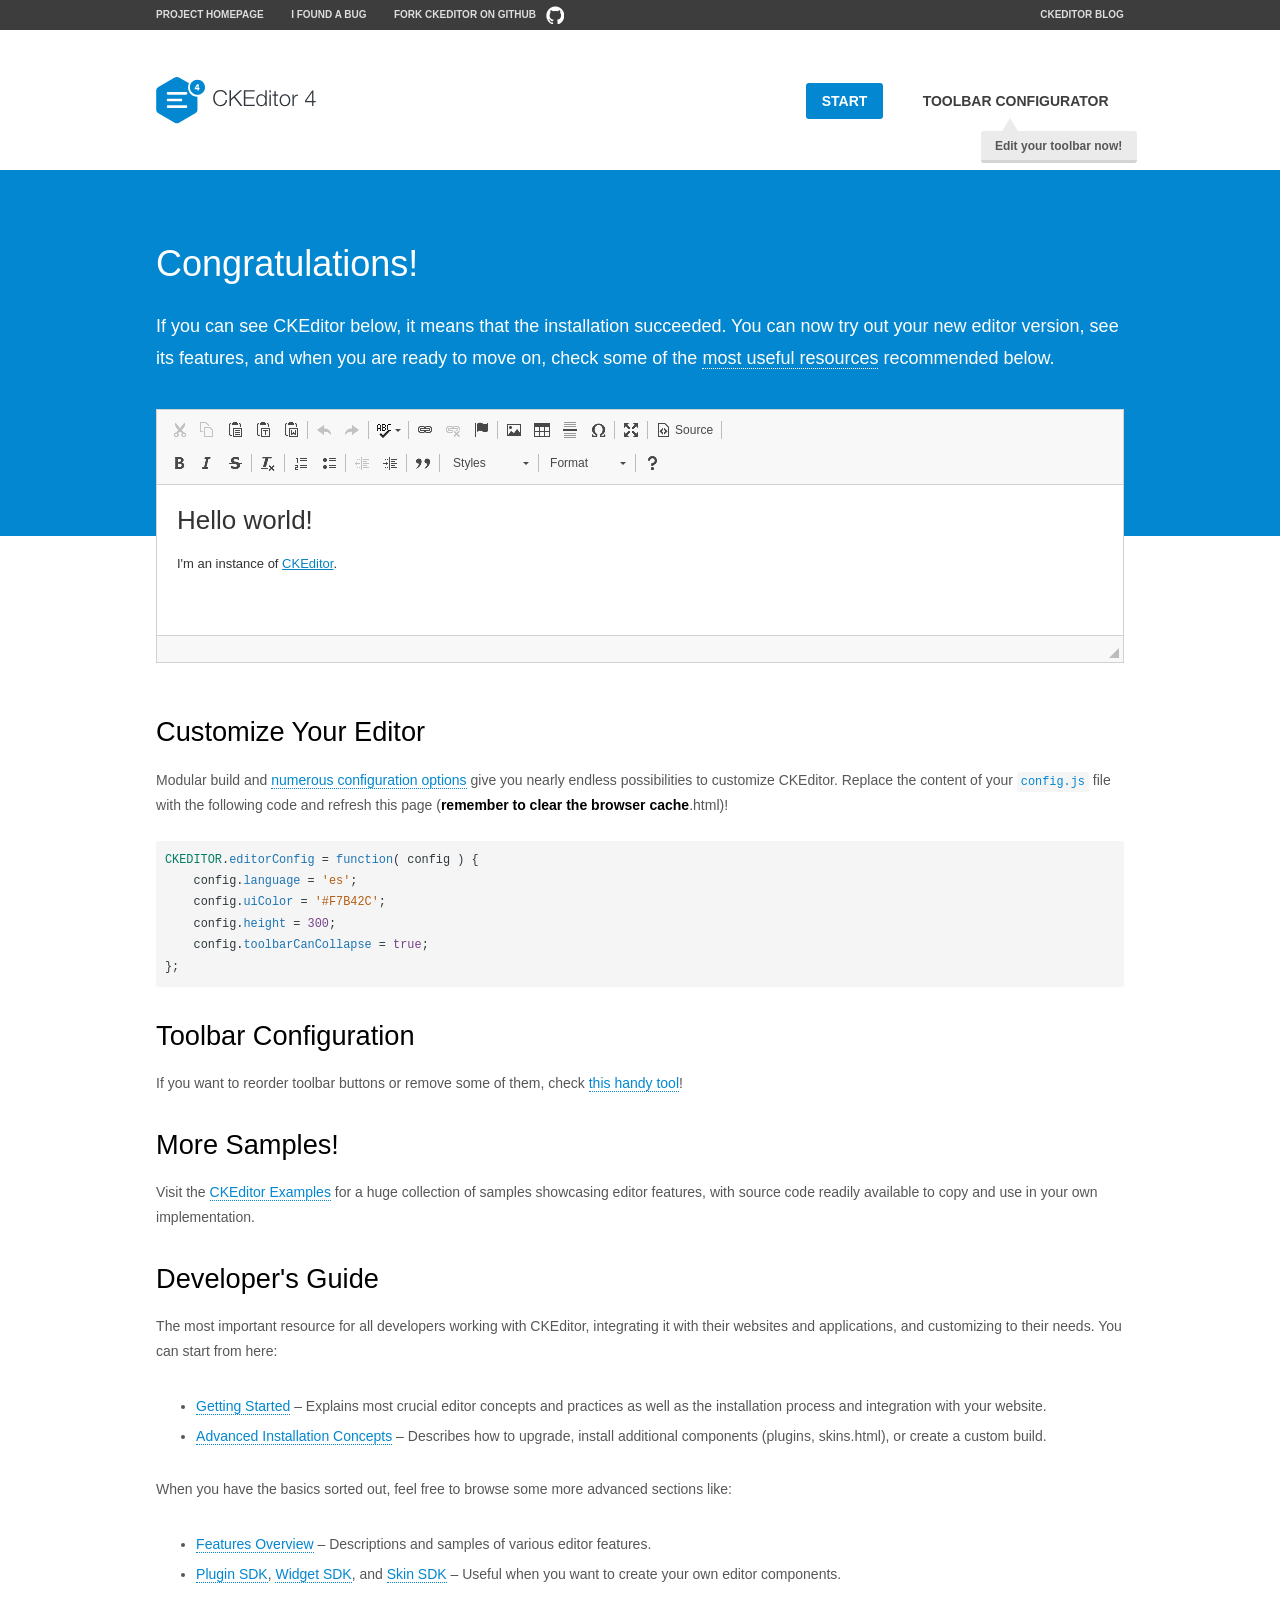
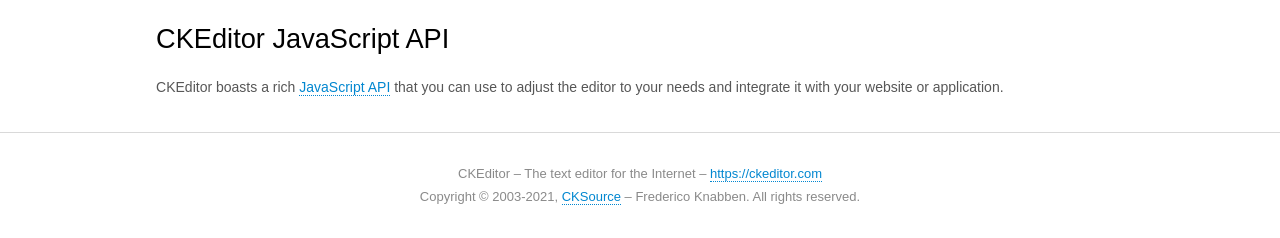
<file: teamboard 학원 수정/main/webapp/resources/js/ckeditor/samples/index.html>
<!DOCTYPE html>
<!--
Copyright (c) 2003-2021, CKSource - Frederico Knabben. All rights reserved.
For licensing, see LICENSE.md or https://ckeditor.com/legal/ckeditor-oss-license
-->
<html lang="en">
<head>
	<meta charset="utf-8">
	<title>CKEditor Sample</title>
	<script src="../ckeditor.js"></script>
	<script src="js/sample.js"></script>
	<link rel="stylesheet" href="css/samples.css">
	<link rel="stylesheet" href="toolbarconfigurator/lib/codemirror/neo.css">
	<meta name="viewport" content="width=device-width,initial-scale=1">
	<meta name="description" content="Try the latest sample of CKEditor 4 and learn more about customizing your WYSIWYG editor with endless possibilities.">
</head>
<body id="main">

<nav class="navigation-a">
	<div class="grid-container">
		<ul class="navigation-a-left grid-width-70">
			<li><a href="https://ckeditor.com/ckeditor-4/">Project Homepage</a></li>
			<li><a href="https://github.com/ckeditor/ckeditor4/issues">I found a bug</a></li>
			<li><a href="https://github.com/ckeditor/ckeditor4" class="icon-pos-right icon-navigation-a-github">Fork CKEditor on GitHub</a></li>
		</ul>
		<ul class="navigation-a-right grid-width-30">
			<li><a href="https://ckeditor.com/blog/">CKEditor Blog</a></li>
		</ul>
	</div>
</nav>

<header class="header-a">
	<div class="grid-container">
		<h1 class="header-a-logo grid-width-30">
			<a href="index.html"><img src="img/logo.svg" onerror="this.src='img/logo.png'; this.onerror=null;" alt="CKEditor Sample"></a>
		</h1>

		<nav class="navigation-b grid-width-70">
			<ul>
				<li><a href="index.html" class="button-a button-a-background">Start</a></li>
				<li><a href="toolbarconfigurator/index.html" class="button-a">Toolbar configurator <span class="balloon-a balloon-a-nw">Edit your toolbar now!</span></a></li>
			</ul>
		</nav>
	</div>
</header>

<main>
	<div class="adjoined-top">
		<div class="grid-container">
			<div class="content grid-width-100">
				<h1>Congratulations!</h1>
				<p>
					If you can see CKEditor below, it means that the installation succeeded.
					You can now try out your new editor version, see its features, and when you are ready to move on, check some of the <a href="#sample-customize">most useful resources</a> recommended below.
				</p>
			</div>
		</div>
	</div>
	<div class="adjoined-bottom">
		<div class="grid-container">
			<div class="grid-width-100">
				<div id="editor">
					<h1>Hello world!</h1>
					<p>I'm an instance of <a href="https://ckeditor.com">CKEditor</a>.</p>
				</div>
			</div>
		</div>
	</div>

	<div class="grid-container">
		<div class="content grid-width-100">
			<section id="sample-customize">
				<h2>Customize Your Editor</h2>
				<p>Modular build and <a href="https://ckeditor.com/docs/ckeditor4/latest/guide/dev_configuration.html">numerous configuration options</a> give you nearly endless possibilities to customize CKEditor. Replace the content of your <code><a href="../config.js">config.js</a></code> file with the following code and refresh this page (<strong>remember to clear the browser cache</strong>.html)!</p>
		<pre class="cm-s-neo CodeMirror"><code><span style="padding-right: 0.1px;"><span class="cm-variable">CKEDITOR</span>.<span class="cm-property">editorConfig</span> <span class="cm-operator">=</span> <span class="cm-keyword">function</span>( <span class="cm-def">config</span> ) {</span>
<span style="padding-right: 0.1px;"><span class="cm-tab">	</span><span class="cm-variable-2">config</span>.<span class="cm-property">language</span> <span class="cm-operator">=</span> <span class="cm-string">'es'</span>;</span>
<span style="padding-right: 0.1px;"><span class="cm-tab">	</span><span class="cm-variable-2">config</span>.<span class="cm-property">uiColor</span> <span class="cm-operator">=</span> <span class="cm-string">'#F7B42C'</span>;</span>
<span style="padding-right: 0.1px;"><span class="cm-tab">	</span><span class="cm-variable-2">config</span>.<span class="cm-property">height</span> <span class="cm-operator">=</span> <span class="cm-number">300</span>;</span>
<span style="padding-right: 0.1px;"><span class="cm-tab">	</span><span class="cm-variable-2">config</span>.<span class="cm-property">toolbarCanCollapse</span> <span class="cm-operator">=</span> <span class="cm-atom">true</span>;</span>
<span style="padding-right: 0.1px;">};</span></code></pre>
			</section>

			<section>
				<h2>Toolbar Configuration</h2>
				<p>If you want to reorder toolbar buttons or remove some of them, check <a href="toolbarconfigurator/index.html">this handy tool</a>!</p>
			</section>

			<section>
				<h2>More Samples!</h2>
				<p>Visit the <a href="https://ckeditor.com/docs/ckeditor4/latest/examples/index.html">CKEditor Examples</a> for a huge collection of samples showcasing editor features, with source code readily available to copy and use in your own implementation.</p>
			</section>

			<section>
				<h2>Developer's Guide</h2>
				<p>The most important resource for all developers working with CKEditor, integrating it with their websites and applications, and customizing to their needs. You can start from here:</p>
				<ul>
					<li><a href="https://ckeditor.com/docs/ckeditor4/latest/guide/dev_installation.html">Getting Started</a> &ndash; Explains most crucial editor concepts and practices as well as the installation process and integration with your website.</li>
					<li><a href="https://ckeditor.com/docs/ckeditor4/latest/guide/dev_advanced_installation.html">Advanced Installation Concepts</a> &ndash; Describes how to upgrade, install additional components (plugins, skins.html), or create a custom build.</li>
				</ul>
					<p>When you have the basics sorted out, feel free to browse some more advanced sections like:</p>
				<ul>
					<li><a href="https://ckeditor.com/docs/ckeditor4/latest/features/index.html">Features Overview</a> &ndash; Descriptions and samples of various editor features.</li>
					<li><a href="https://ckeditor.com/docs/ckeditor4/latest/guide/plugin_sdk_intro.html">Plugin SDK</a>, <a href="https://ckeditor.com/docs/ckeditor4/latest/guide/widget_sdk_intro.html">Widget SDK</a>, and <a href="https://ckeditor.com/docs/ckeditor4/latest/guide/skin_sdk_intro.html">Skin SDK</a> &ndash; Useful when you want to create your own editor components.</li>
				</ul>
			</section>

			<section>
				<h2>CKEditor JavaScript API</h2>
				<p>CKEditor boasts a rich <a href="https://ckeditor.com/docs/ckeditor4/latest/api/index.html">JavaScript API</a> that you can use to adjust the editor to your needs and integrate it with your website or application.</p>
			</section>
		</div>
	</div>
</main>

<footer class="footer-a grid-container">
	<div class="grid-container">
		<p class="grid-width-100">
			CKEditor &ndash; The text editor for the Internet &ndash; <a class="samples" href="https://ckeditor.com/">https://ckeditor.com</a>
		</p>
		<p class="grid-width-100" id="copy">
			Copyright &copy; 2003-2021, <a class="samples" href="https://cksource.com/">CKSource</a> &ndash; Frederico Knabben. All rights reserved.
		</p>
	</div>
</footer>
<script>
	initSample();
</script>

</body>
</html>
</file>
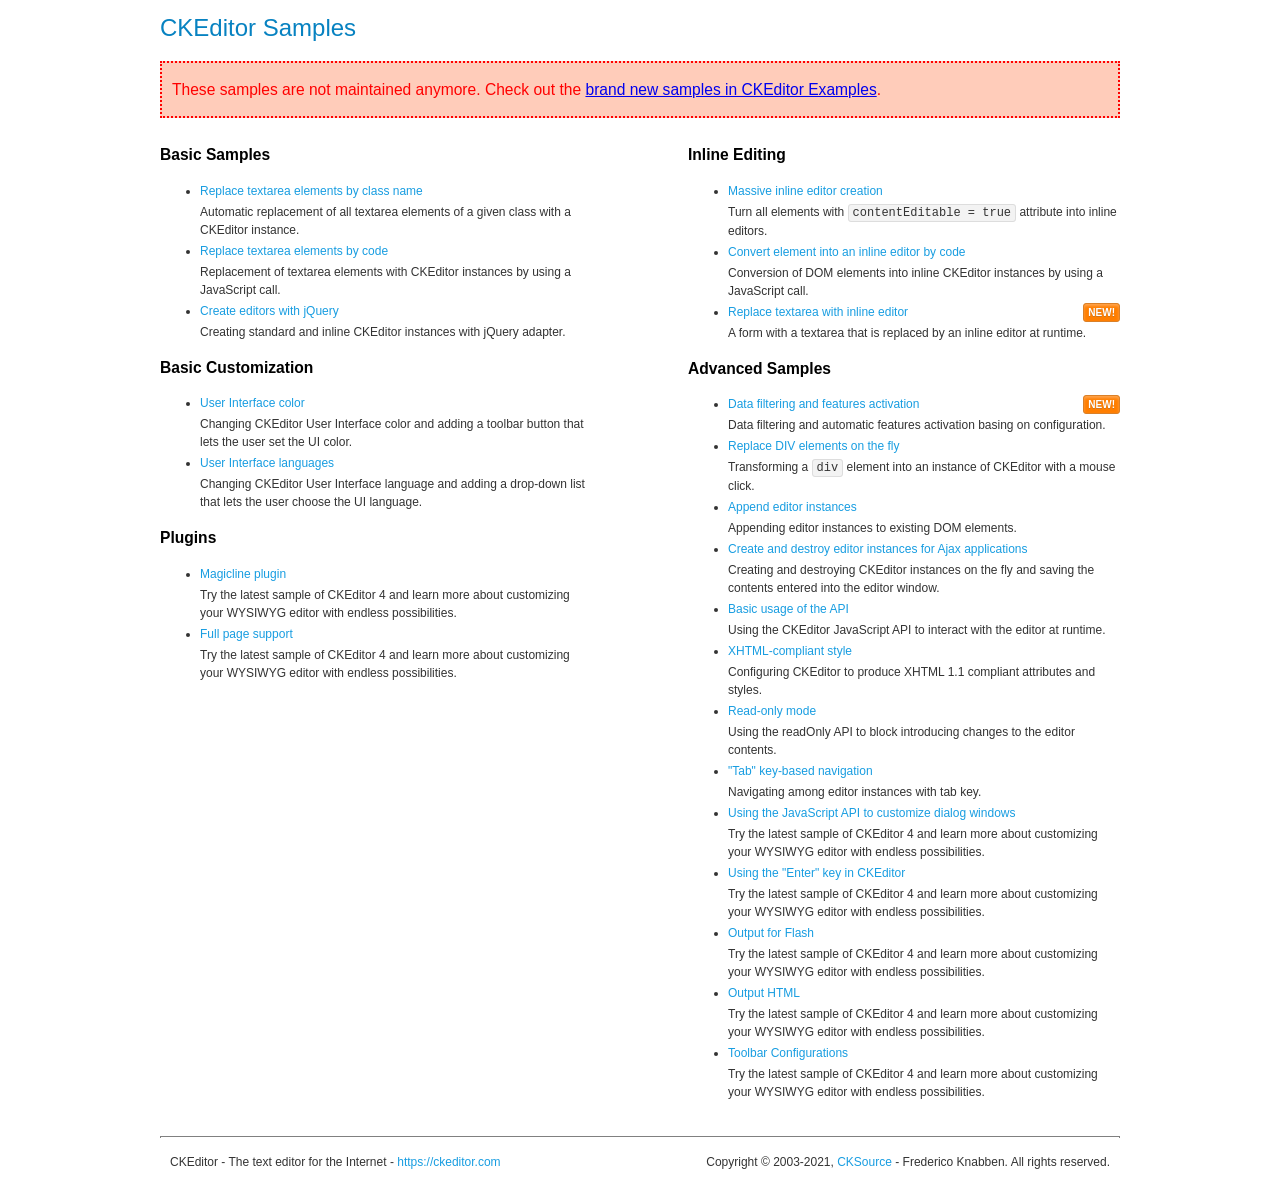
<file: teamboard 학원 수정/main/webapp/resources/js/ckeditor/samples/old/index.html>
<!DOCTYPE html>
<!--
Copyright (c) 2003-2021, CKSource - Frederico Knabben. All rights reserved.
For licensing, see LICENSE.md or https://ckeditor.com/legal/ckeditor-oss-license
-->
<html lang="en">
<head>
	<meta charset="utf-8">
	<title>CKEditor Samples</title>
	<link rel="stylesheet" href="sample.css">
	<meta name="description" content="Try the latest sample of CKEditor 4 and learn more about customizing your WYSIWYG editor with endless possibilities.">
</head>
<body>
	<h1 class="samples">
		CKEditor Samples
	</h1>
	<div class="warning deprecated">
		These samples are not maintained anymore. Check out the <a href="https://ckeditor.com/docs/ckeditor4/latest/examples/index.html">brand new samples in CKEditor Examples</a>.
	</div>
	<div class="twoColumns">
		<div class="twoColumnsLeft">
			<h2 class="samples">
				Basic Samples
			</h2>
			<dl class="samples">
				<dt><a class="samples" href="replacebyclass.html">Replace textarea elements by class name</a></dt>
				<dd>Automatic replacement of all textarea elements of a given class with a CKEditor instance.</dd>

				<dt><a class="samples" href="replacebycode.html">Replace textarea elements by code</a></dt>
				<dd>Replacement of textarea elements with CKEditor instances by using a JavaScript call.</dd>

				<dt><a class="samples" href="jquery.html">Create editors with jQuery</a></dt>
				<dd>Creating standard and inline CKEditor instances with jQuery adapter.</dd>
			</dl>

			<h2 class="samples">
				Basic Customization
			</h2>
			<dl class="samples">
				<dt><a class="samples" href="uicolor.html">User Interface color</a></dt>
				<dd>Changing CKEditor User Interface color and adding a toolbar button that lets the user set the UI color.</dd>

				<dt><a class="samples" href="uilanguages.html">User Interface languages</a></dt>
				<dd>Changing CKEditor User Interface language and adding a drop-down list that lets the user choose the UI language.</dd>
			</dl>


			<h2 class="samples">Plugins</h2>
<dl class="samples">
<dt><a class="samples" href="magicline/magicline.html">Magicline plugin</a></dt>
<dd>Try the latest sample of CKEditor 4 and learn more about customizing your WYSIWYG editor with endless possibilities.</dd>

<dt><a class="samples" href="wysiwygarea/fullpage.html">Full page support</a></dt>
<dd>Try the latest sample of CKEditor 4 and learn more about customizing your WYSIWYG editor with endless possibilities.</dd>
</dl>
		</div>
		<div class="twoColumnsRight">
			<h2 class="samples">
				Inline Editing
			</h2>
			<dl class="samples">
				<dt><a class="samples" href="inlineall.html">Massive inline editor creation</a></dt>
				<dd>Turn all elements with <code>contentEditable = true</code> attribute into inline editors.</dd>

				<dt><a class="samples" href="inlinebycode.html">Convert element into an inline editor by code</a></dt>
				<dd>Conversion of DOM elements into inline CKEditor instances by using a JavaScript call.</dd>

				<dt><a class="samples" href="inlinetextarea.html">Replace textarea with inline editor</a> <span class="new">New!</span></dt>
				<dd>A form with a textarea that is replaced by an inline editor at runtime.</dd>

				
			</dl>

			<h2 class="samples">
				Advanced Samples
			</h2>
			<dl class="samples">
				<dt><a class="samples" href="datafiltering.html">Data filtering and features activation</a> <span class="new">New!</span></dt>
				<dd>Data filtering and automatic features activation basing on configuration.</dd>

				<dt><a class="samples" href="divreplace.html">Replace DIV elements on the fly</a></dt>
				<dd>Transforming a <code>div</code> element into an instance of CKEditor with a mouse click.</dd>

				<dt><a class="samples" href="appendto.html">Append editor instances</a></dt>
				<dd>Appending editor instances to existing DOM elements.</dd>

				<dt><a class="samples" href="ajax.html">Create and destroy editor instances for Ajax applications</a></dt>
				<dd>Creating and destroying CKEditor instances on the fly and saving the contents entered into the editor window.</dd>

				<dt><a class="samples" href="api.html">Basic usage of the API</a></dt>
				<dd>Using the CKEditor JavaScript API to interact with the editor at runtime.</dd>

				<dt><a class="samples" href="xhtmlstyle.html">XHTML-compliant style</a></dt>
				<dd>Configuring CKEditor to produce XHTML 1.1 compliant attributes and styles.</dd>

				<dt><a class="samples" href="readonly.html">Read-only mode</a></dt>
				<dd>Using the readOnly API to block introducing changes to the editor contents.</dd>

				<dt><a class="samples" href="tabindex.html">"Tab" key-based navigation</a></dt>
				<dd>Navigating among editor instances with tab key.</dd>


				
<dt><a class="samples" href="dialog/dialog.html">Using the JavaScript API to customize dialog windows</a></dt>
<dd>Try the latest sample of CKEditor 4 and learn more about customizing your WYSIWYG editor with endless possibilities.</dd>

<dt><a class="samples" href="enterkey/enterkey.html">Using the &quot;Enter&quot; key in CKEditor</a></dt>
<dd>Try the latest sample of CKEditor 4 and learn more about customizing your WYSIWYG editor with endless possibilities.</dd>

<dt><a class="samples" href="htmlwriter/outputforflash.html">Output for Flash</a></dt>
<dd>Try the latest sample of CKEditor 4 and learn more about customizing your WYSIWYG editor with endless possibilities.</dd>

<dt><a class="samples" href="htmlwriter/outputhtml.html">Output HTML</a></dt>
<dd>Try the latest sample of CKEditor 4 and learn more about customizing your WYSIWYG editor with endless possibilities.</dd>

<dt><a class="samples" href="toolbar/toolbar.html">Toolbar Configurations</a></dt>
<dd>Try the latest sample of CKEditor 4 and learn more about customizing your WYSIWYG editor with endless possibilities.</dd>

			</dl>
		</div>
	</div>
	<div id="footer">
		<hr>
		<p>
			CKEditor - The text editor for the Internet - <a class="samples" href="https://ckeditor.com/">https://ckeditor.com</a>
		</p>
		<p id="copy">
			Copyright &copy; 2003-2021, <a class="samples" href="https://cksource.com/">CKSource</a> - Frederico Knabben. All rights reserved.
		</p>
	</div>
</body>
</html>
</file>
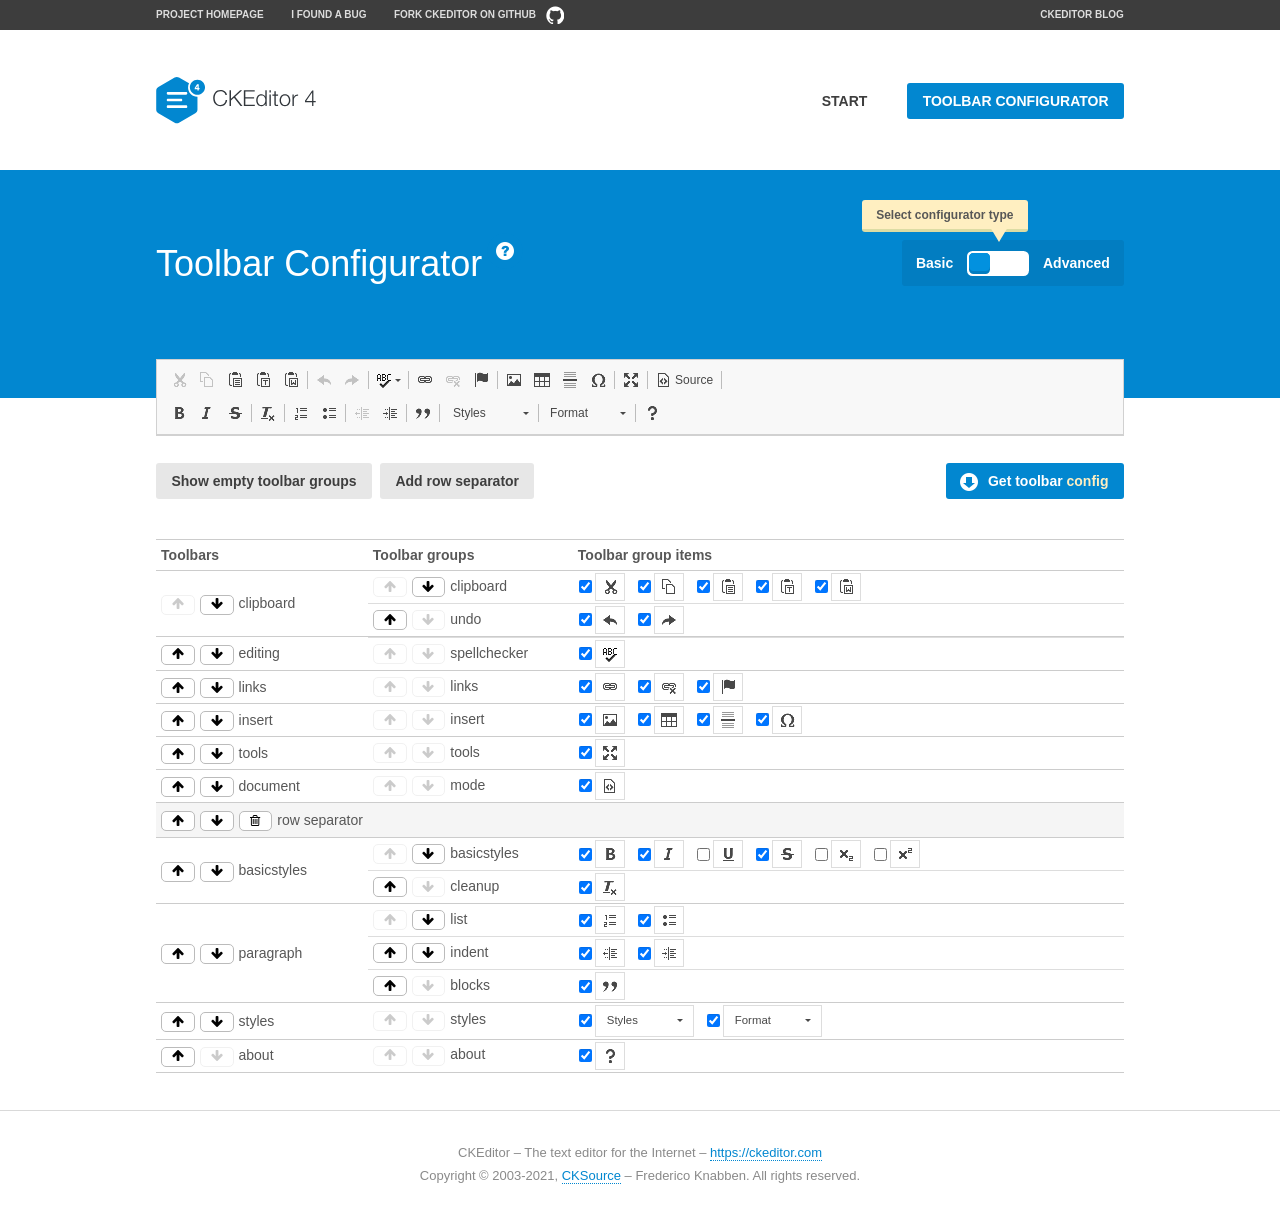
<file: teamboard 학원 수정/main/webapp/resources/js/ckeditor/samples/toolbarconfigurator/index.html>
<!DOCTYPE html>
<!--
Copyright (c) 2003-2021, CKSource - Frederico Knabben. All rights reserved.
For licensing, see LICENSE.md or https://ckeditor.com/legal/ckeditor-oss-license
-->
<!--[if IE 8]><html class="ie8"><![endif]-->
<!--[if gt IE 8]><html><![endif]-->
<!--[if !IE]><!--><html lang="en"><!--<![endif]-->
<head>
	<meta charset="utf-8">
	<title>Toolbar Configurator</title>
	<script src="../../ckeditor.js"></script>
	<script>
		if ( CKEDITOR.env.ie && CKEDITOR.env.version < 9 )
			CKEDITOR.tools.enableHtml5Elements( document );
	</script>
	<link rel="stylesheet" href="lib/codemirror/codemirror.css">
	<link rel="stylesheet" href="lib/codemirror/show-hint.css">
	<link rel="stylesheet" href="lib/codemirror/neo.css">
	<link rel="stylesheet" href="css/fontello.css">
	<link rel="stylesheet" href="../css/samples.css">
	<meta name="description" content="Try the latest sample of CKEditor 4 and learn more about customizing your WYSIWYG editor with endless possibilities.">
</head>
<body id="toolbar">

<nav class="navigation-a">
	<div class="grid-container">
		<ul class="navigation-a-left grid-width-70">
			<li><a href="https://ckeditor.com/ckeditor-4/">Project Homepage</a></li>
			<li><a href="https://github.com/ckeditor/ckeditor4/issues">I found a bug</a></li>
			<li><a href="https://github.com/ckeditor/ckeditor4" class="icon-pos-right icon-navigation-a-github">Fork CKEditor on GitHub</a></li>
		</ul>
		<ul class="navigation-a-right grid-width-30">
			<li><a href="https://ckeditor.com/blog/">CKEditor Blog</a></li>
		</ul>
	</div>
</nav>

<header class="header-a">
	<div class="grid-container">
		<h1 class="header-a-logo grid-width-30">
			<a href="../index.html"><img src="../img/logo.svg" onerror="this.src='../img/logo.png'; this.onerror=null;" alt="CKEditor Logo"></a>
		</h1>
		<nav class="navigation-b grid-width-70">
			<ul>
				<li><a href="../index.html"  class="button-a">Start</a></li>
				<li><a href="index.html"  class="button-a button-a-background">Toolbar configurator</a></li>
			</ul>
		</nav>
	</div>
</header>

<main>
	<div class="adjoined-top">
		<div class="grid-container">
			<div class="content grid-width-100">
				<div class="grid-container-nested">
					<h1 class="grid-width-60">
						Toolbar Configurator
						<a href="#help-content" type="button" title="Configurator help" id="help" class="button-a button-a-background button-a-no-text icon-pos-left icon-question-mark">Help</a>
					</h1>

					<div class="grid-width-40 grid-switch-magic">
						<div class="switch">
							<span class="balloon-a balloon-a-se">Select configurator type</span>
							<input type="radio" name="radio" data-num="1" id="radio-basic" />
							<input type="radio" name="radio" data-num="2" id="radio-advanced" />
							<label data-for="1" for="radio-basic">Basic</label>
							<span class="switch-inner">
								<span class="handler"></span>
							</span>
							<label data-for="2" for="radio-advanced">Advanced</label>
						</div>
					</div>
				</div>
			</div>
		</div>
	</div>
	<div class="adjoined-bottom">
		<div class="grid-container">
			<div class="grid-width-100">
				<div class="editors-container">
					<div id="editor-basic"></div>
					<div id="editor-advanced"></div>
				</div>
			</div>
		</div>
	</div>

	<div class="grid-container configurator">
		<div class="content grid-width-100">
			<div class="configurator">
				<div>
					<div id="toolbarModifierWrapper"></div>
				</div>
			</div>
		</div>
	</div>

	<div id="help-content">
		<div class="grid-container">
			<div class="grid-width-100">
				<h2>What Am I Doing Here?</h2>

				<div class="grid-container grid-container-nested">
					<div class="basic">
						<div class="grid-width-50">
							<p>Arrange <a href="https://ckeditor.com/docs/ckeditor4/latest/api/CKEDITOR_config.html#cfg-toolbarGroups">toolbar groups</a>, toggle <a href="https://ckeditor.com/docs/ckeditor4/latest/api/CKEDITOR_config.html#cfg-removeButtons">button visibility</a> according to your needs and get your toolbar configuration.</p>
							<p>You can replace the content of the <a href="../../config.js"><code>config.js</code></a> file with the generated configuration. If you already set some configuration options you will need to merge both configurations.</p>
						</div>
						<div class="grid-width-50">
							<p>Read more about different ways of <a href="https://ckeditor.com/docs/ckeditor4/latest/guide/dev_configuration.html">setting configuration</a> and do not forget about <strong>clearing browser cache</strong>.</p>
							<p>Arranging toolbar groups is the recommended way of configuring the toolbar, but if you need more freedom you can use the <a href="#advanced">advanced configurator</a>.</p>
						</div>
					</div>
					<div class="advanced" style="display: none;">
						<div class="grid-width-50">
							<p>With this code editor you can edit your <a href="https://ckeditor.com/docs/ckeditor4/latest/api/CKEDITOR_config.html#cfg-toolbar">toolbar configuration</a> live.</p>
							<p>You can replace the content of the <a href="../../config.js"><code>config.js</code></a> file with the generated configuration. If you already set some configuration options you will need to merge both configurations.</p>
						</div>
						<div class="grid-width-50">
							<p>Read more about different ways of <a href="https://ckeditor.com/docs/ckeditor4/latest/guide/dev_configuration.html">setting configuration</a> and do not forget about <strong>clearing browser cache</strong>.</p>
						</div>
					</div>
				</div>

				<p class="grid-container grid-container-nested">
					<button type="button" class="help-content-close grid-width-100 button-a button-a-background">Got it. Let's play!</button>
				</p>
			</div>
		</div>
	</div>
</main>

<footer class="footer-a grid-container">
	<p class="grid-width-100">
		CKEditor &ndash; The text editor for the Internet &ndash; <a class="samples" href="https://ckeditor.com/">https://ckeditor.com</a>
	</p>
	<p class="grid-width-100" id="copy">
		Copyright &copy; 2003-2021, <a class="samples" href="https://cksource.com/">CKSource</a> &ndash; Frederico Knabben. All rights reserved.
	</p>
</footer>

<script src="lib/codemirror/codemirror.js"></script>
<script src="lib/codemirror/javascript.js"></script>
<script src="lib/codemirror/show-hint.js"></script>

<script src="js/fulltoolbareditor.js"></script>
<script src="js/abstracttoolbarmodifier.js"></script>
<script src="js/toolbarmodifier.js"></script>
<script src="js/toolbartextmodifier.js"></script>
<script src="../js/sf.js"></script>

<script>
	( function() {
		'use strict';

		var mode = ( window.location.hash.substr( 1 ) === 'advanced' ) ? 'advanced' : 'basic',
			configuratorSection = CKEDITOR.document.findOne( 'main > .grid-container.configurator' ),
			basicInstruction = CKEDITOR.document.findOne( '#help-content .basic' ),
			advancedInstruction = CKEDITOR.document.findOne( '#help-content .advanced' ),

			// Configurator mode switcher.
			modeSwitchBasic = CKEDITOR.document.getById( 'radio-basic' ),
			modeSwitchAdvanced = CKEDITOR.document.getById( 'radio-advanced' );

		// Initial setup
		function updateSwitcher() {
			if ( mode === 'advanced' ) {
				modeSwitchAdvanced.$.checked = true;
			} else {
				modeSwitchBasic.$.checked = true;
			}
		}

		updateSwitcher();

		CKEDITOR.document.getWindow().on( 'hashchange', function( e ) {
			var hash = window.location.hash.substr( 1 );
			if ( !( hash === 'advanced' || hash === 'basic' ) ) {
				return;
			}
			mode = hash;
			onToolbarsDone( mode );
		} );

		CKEDITOR.document.getWindow().on( 'resize', function() {
			updateToolbar( ( mode === 'basic' ? toolbarModifier : toolbarTextModifier )[ 'editorInstance' ] );
		} );

		function onRefresh( modifier ) {
			modifier = modifier || this;

			if ( mode === 'basic' && modifier instanceof ToolbarConfigurator.ToolbarTextModifier ) {
				return;
			}

			// CodeMirror container becomes visible, so we need to refresh and to avoid rendering problems.
			if ( mode === 'advanced' && modifier instanceof ToolbarConfigurator.ToolbarTextModifier ) {
				modifier.codeContainer.refresh();
			}

			updateToolbar( modifier.editorInstance );
		}

		function updateToolbar( editor ) {
			var editorContainer = editor.container;

			// Not always editor is loaded.
			if ( !editorContainer ) {
				return;
			}

			var displayStyle = editorContainer.getStyle( 'display' );

			editorContainer.setStyle( 'display', 'block' );

			var newHeight = editorContainer.getSize( 'height' );

			var newMarginTop = parseInt( editorContainer.getComputedStyle( 'margin-top' ), 10 );
			newMarginTop = ( isNaN( newMarginTop ) ? 0 : Number( newMarginTop ) );

			var newMarginBottom = parseInt( editorContainer.getComputedStyle( 'margin-bottom' ), 10 );
			newMarginBottom = ( isNaN( newMarginBottom ) ? 0 : Number( newMarginBottom ) );

			var result = newHeight + newMarginTop + newMarginBottom;

			editorContainer.setStyle( 'display', displayStyle );

			editor.container.getAscendant( 'div' ).setStyle( 'height', result + 'px' );
		}

		var toolbarModifier = new ToolbarConfigurator.ToolbarModifier( 'editor-basic' );

		var done = 0;
		toolbarModifier.init( onToolbarInit );
		toolbarModifier.onRefresh = onRefresh;

		CKEDITOR.document.getById( 'toolbarModifierWrapper' ).append( toolbarModifier.mainContainer );

		var toolbarTextModifier = new ToolbarConfigurator.ToolbarTextModifier( 'editor-advanced' );
		toolbarTextModifier.init( onToolbarInit );
		toolbarTextModifier.onRefresh = onRefresh;

		function onToolbarInit() {
			if ( ++done === 2 ) {
				onToolbarsDone();

				positionSticky.watch( CKEDITOR.document.findOne( '.toolbar' ), function() {
					return mode === 'advanced';
				} );
			}
		}

		function onToolbarsDone() {
			if ( mode === 'basic' ) {
				toggleModeBasic( false );
			} else {
				toggleModeAdvanced( false );
			}

			updateSwitcher();

			setTimeout( function() {
				CKEDITOR.document.findOne( '.editors-container' ).addClass( 'active' );
				CKEDITOR.document.findOne( '#toolbarModifierWrapper' ).addClass( 'active' );
			}, 200 );
		}

		CKEDITOR.document.getById( 'toolbarModifierWrapper' ).append( toolbarTextModifier.mainContainer );

		function toogleModeSwitch( onElement, offElement, onModifier, offModifier ) {
			onElement.addClass( 'fancy-button-active' );
			offElement.removeClass( 'fancy-button-active' );

			onModifier.showUI();
			offModifier.hideUI();
		}

		function toggleModeBasic( callOnRefresh ) {
			callOnRefresh = ( callOnRefresh !== false );
			mode = 'basic';
			window.location.hash = '#basic';
			toogleModeSwitch( modeSwitchBasic, modeSwitchAdvanced, toolbarModifier, toolbarTextModifier );

			configuratorSection.removeClass( 'freed-width' );
			basicInstruction.show();
			advancedInstruction.hide();

			callOnRefresh && onRefresh( toolbarModifier );
		}

		function toggleModeAdvanced( callOnRefresh ) {
			callOnRefresh = ( callOnRefresh !== false );
			mode = 'advanced';
			window.location.hash = '#advanced';
			toogleModeSwitch( modeSwitchAdvanced, modeSwitchBasic, toolbarTextModifier, toolbarModifier );

			configuratorSection.addClass( 'freed-width' );
			advancedInstruction.show();
			basicInstruction.hide();

			callOnRefresh && onRefresh( toolbarTextModifier );
		}

		modeSwitchBasic.on( 'click', toggleModeBasic );
		modeSwitchAdvanced.on( 'click', toggleModeAdvanced );

		//
		// Position:sticky for the toolbar.
		//

		// Will make elements behave like they were styled with position:sticky.
		var positionSticky = {
			// Store object: {
			// 		element: CKEDITOR.dom.element, // Element which will float.
			// 		placeholder: CKEDITOR.dom.element, // Placeholder which is place to prevent page bounce.
			// 		isFixed: boolean // Whether element float now.
			// }
			watched: [],

			active: [],

			staticContainer: null,

			init: function() {
				var element = CKEDITOR.dom.element.createFromHtml(
					'<div class="staticContainer">' +
						'<div class="grid-container" >' +
							'<div class="grid-width-100">' +
								'<div class="inner"></div>' +
							'</div>' +
						'</div>' +
					'</div>' );

				this.staticContainer = element.findOne( '.inner' );

				CKEDITOR.document.getBody().append( element );
			},

			watch: function( element, preventFunc ) {
				this.watched.push( {
					element: element,
					placeholder: new CKEDITOR.dom.element( 'div' ),
					isFixed: false,
					preventFunc: preventFunc
				} );
			},

			checkAll: function() {
				for ( var i = 0; i < this.watched.length; i++ ) {
					this.check( this.watched[ i ] );
				}
			},

			check: function( element ) {
				var isFixed = element.isFixed;
				var shouldBeFixed = this.shouldBeFixed( element );

				// Nothing to be done.
				if ( isFixed === shouldBeFixed ) {
					return;
				}

				var placeholder = element.placeholder;

				if ( isFixed ) {
					// Unfixing.

					element.element.insertBefore( placeholder );
					placeholder.remove();

					element.element.removeStyle( 'margin' );

					this.active.splice( CKEDITOR.tools.indexOf( this.active, element ), 1 );

				} else {
					// Fixing.
					placeholder.setStyle( 'width', element.element.getSize( 'width' ) + 'px' );
					placeholder.setStyle( 'height', element.element.getSize( 'height' ) + 'px' );
					placeholder.setStyle( 'margin-bottom', element.element.getComputedStyle( 'margin-bottom' ) );
					placeholder.setStyle( 'display', element.element.getComputedStyle( 'display' ) );
					placeholder.insertAfter( element.element );

					this.staticContainer.append( element.element );

					this.active.push( element );
				}

				element.isFixed = !element.isFixed;
			},

			shouldBeFixed: function( element ) {
				if ( element.preventFunc && element.preventFunc() ) {
					return false;
				}

				// If element is already fixed we are checking it's placeholder.
				var related = ( element.isFixed ? element.placeholder : element.element ),
					clientRect = related.$.getBoundingClientRect(),
					staticHeight = this.staticContainer.getSize('height' ),
					elemHeight = element.element.getSize( 'height' );

				if ( element.isFixed ) {
					return ( clientRect.top + elemHeight < staticHeight );
				} else {
					return ( clientRect.top < staticHeight );
				}
			}
		};

		positionSticky.init();

		CKEDITOR.document.getWindow().on( 'scroll',
			CKEDITOR.tools.eventsBuffer( 100, positionSticky.checkAll, positionSticky ).input
		);

		// Make the toolbar sticky.
		positionSticky.watch( CKEDITOR.document.findOne( '.editors-container' ) );

		// Help button and help-content.
		( function() {
			var helpButton = CKEDITOR.document.getById( 'help' ),
				helpContent = CKEDITOR.document.getById( 'help-content' );

			// Don't show help button on IE8 because it's unsupported by Pico Modal.
			if ( CKEDITOR.env.ie && CKEDITOR.env.version == 8 ) {
				helpButton.hide();
			} else {
				// Display help modal when the button is clicked.
				helpButton.on( 'click', function( evt ) {
					SF.modal( {
						// Clone modal content from DOM.
						content: helpContent.getHtml(),

						afterCreate: function( modal ) {
							// Enable modal content button to close the modal.
							new CKEDITOR.dom.element( modal.modalElem() ).findOne( '.help-content-close' ).once( 'click', modal.close );
						}
					} ).show();
				} );
			}
		} )();
	} )();
</script>
</body>
</html>
</file>
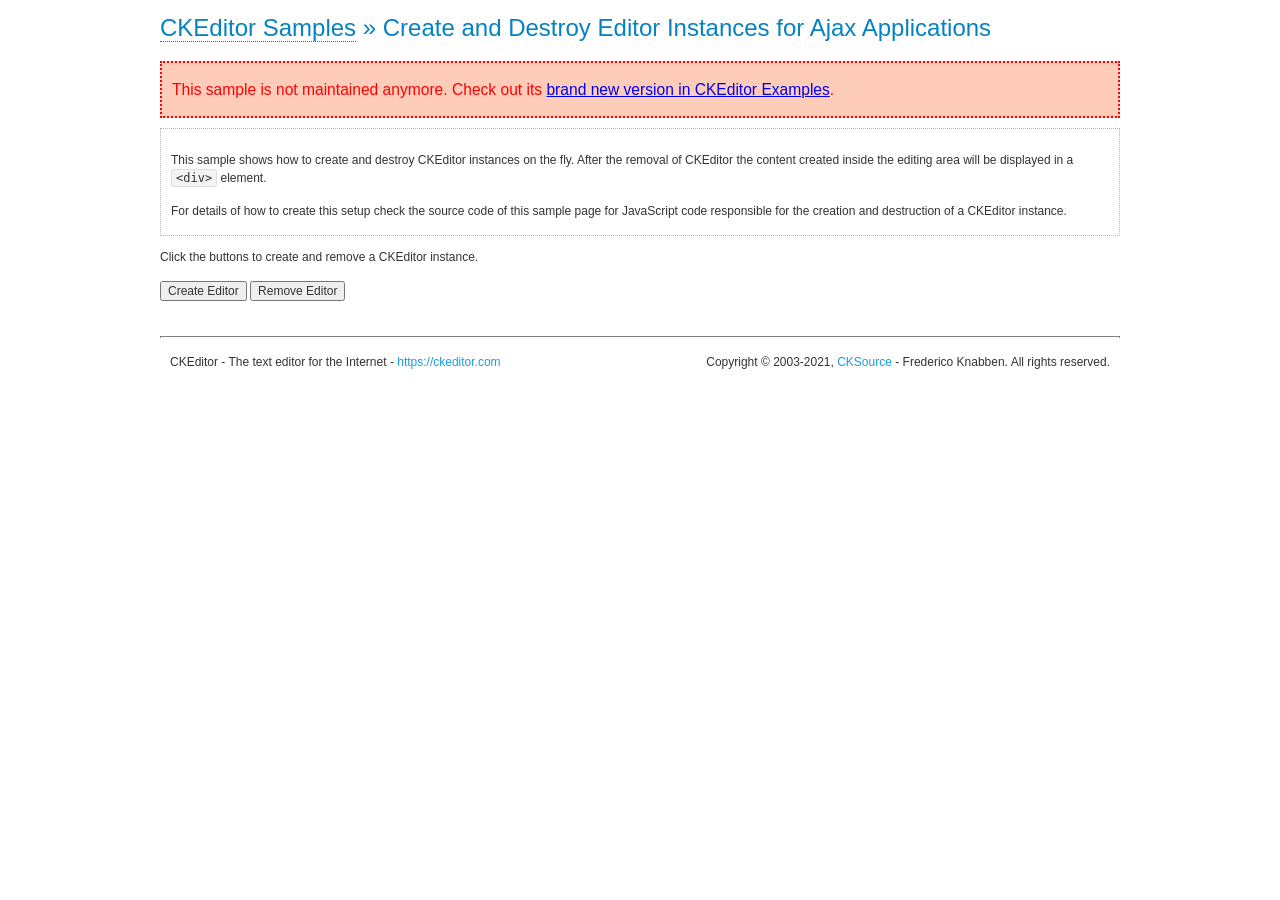
<file: teamboard 학원 수정/main/webapp/resources/js/ckeditor/samples/old/ajax.html>
<!DOCTYPE html>
<!--
Copyright (c) 2003-2021, CKSource - Frederico Knabben. All rights reserved.
For licensing, see LICENSE.md or https://ckeditor.com/legal/ckeditor-oss-license
-->
<html lang="en">
<head>
	<meta charset="utf-8">
	<title>Ajax &mdash; CKEditor Sample</title>
	<script src="../../ckeditor.js"></script>
	<link rel="stylesheet" href="sample.css">
	<meta name="description" content="Try the latest sample of CKEditor 4 and learn more about customizing your WYSIWYG editor with endless possibilities.">
	<script>

		var editor, html = '';

		function createEditor() {
			if ( editor )
				return;

			// Create a new editor inside the <div id="editor">, setting its value to html
			var config = {};
			editor = CKEDITOR.appendTo( 'editor', config, html );
		}

		function removeEditor() {
			if ( !editor )
				return;

			// Retrieve the editor contents. In an Ajax application, this data would be
			// sent to the server or used in any other way.
			document.getElementById( 'editorcontents' ).innerHTML = html = editor.getData();
			document.getElementById( 'contents' ).style.display = '';

			// Destroy the editor.
			editor.destroy();
			editor = null;
		}

	</script>
</head>
<body>
	<h1 class="samples">
		<a href="index.html">CKEditor Samples</a> &raquo; Create and Destroy Editor Instances for Ajax Applications
	</h1>
	<div class="warning deprecated">
		This sample is not maintained anymore. Check out its <a href="https://ckeditor.com/docs/ckeditor4/latest/examples/saveajax.html">brand new version in CKEditor Examples</a>.
	</div>
	<div class="description">
		<p>
			This sample shows how to create and destroy CKEditor instances on the fly. After the removal of CKEditor the content created inside the editing
			area will be displayed in a <code>&lt;div&gt;</code> element.
		</p>
		<p>
			For details of how to create this setup check the source code of this sample page
			for JavaScript code responsible for the creation and destruction of a CKEditor instance.
		</p>
	</div>
	<p>Click the buttons to create and remove a CKEditor instance.</p>
	<p>
		<input onclick="createEditor();" type="button" value="Create Editor">
		<input onclick="removeEditor();" type="button" value="Remove Editor">
	</p>
	<!-- This div will hold the editor. -->
	<div id="editor">
	</div>
	<div id="contents" style="display: none">
		<p>
			Edited Contents:
		</p>
		<!-- This div will be used to display the editor contents. -->
		<div id="editorcontents">
		</div>
	</div>
	<div id="footer">
		<hr>
		<p>
			CKEditor - The text editor for the Internet - <a class="samples" href="https://ckeditor.com/">https://ckeditor.com</a>
		</p>
		<p id="copy">
			Copyright &copy; 2003-2021, <a class="samples" href="https://cksource.com/">CKSource</a> - Frederico
			Knabben. All rights reserved.
		</p>
	</div>
</body>
</html>
</file>
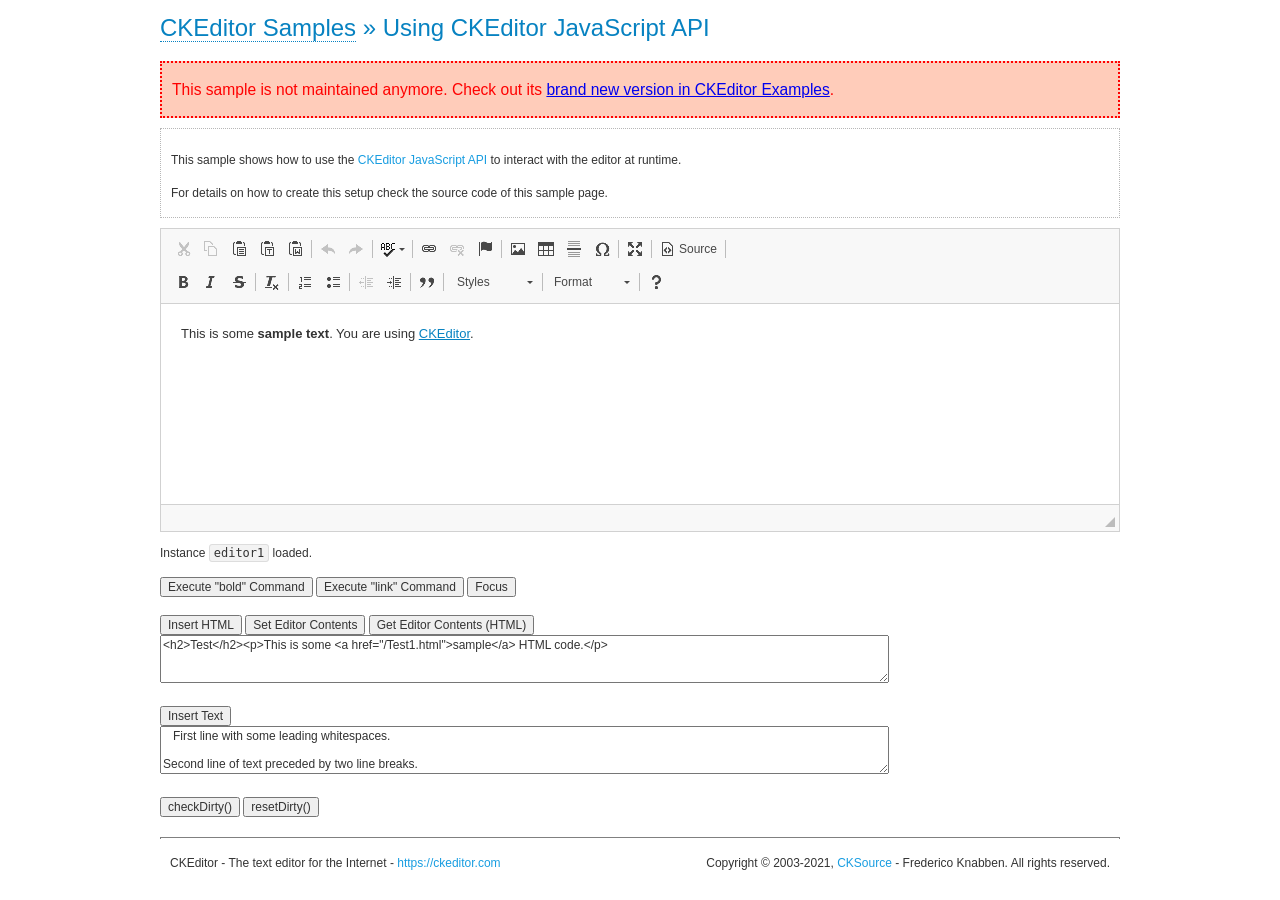
<file: teamboard 학원 수정/main/webapp/resources/js/ckeditor/samples/old/api.html>
<!DOCTYPE html>
<!--
Copyright (c) 2003-2021, CKSource - Frederico Knabben. All rights reserved.
For licensing, see LICENSE.md or https://ckeditor.com/legal/ckeditor-oss-license
-->
<html lang="en">
<head>
	<meta charset="utf-8">
	<title>API Usage &mdash; CKEditor Sample</title>
	<script src="../../ckeditor.js"></script>
	<link href="sample.css" rel="stylesheet">
	<meta name="description" content="Try the latest sample of CKEditor 4 and learn more about customizing your WYSIWYG editor with endless possibilities.">
	<script>

// The instanceReady event is fired, when an instance of CKEditor has finished
// its initialization.
CKEDITOR.on( 'instanceReady', function( ev ) {
	// Show the editor name and description in the browser status bar.
	document.getElementById( 'eMessage' ).innerHTML = 'Instance <code>' + ev.editor.name + '<\/code> loaded.';

	// Show this sample buttons.
	document.getElementById( 'eButtons' ).style.display = 'block';
});

function InsertHTML() {
	// Get the editor instance that we want to interact with.
	var editor = CKEDITOR.instances.editor1;
	var value = document.getElementById( 'htmlArea' ).value;

	// Check the active editing mode.
	if ( editor.mode == 'wysiwyg' )
	{
		// Insert HTML code.
		// https://ckeditor.com/docs/ckeditor4/latest/api/CKEDITOR_editor.html#method-insertHtml
		editor.insertHtml( value );
	}
	else
		alert( 'You must be in WYSIWYG mode!' );
}

function InsertText() {
	// Get the editor instance that we want to interact with.
	var editor = CKEDITOR.instances.editor1;
	var value = document.getElementById( 'txtArea' ).value;

	// Check the active editing mode.
	if ( editor.mode == 'wysiwyg' )
	{
		// Insert as plain text.
		// https://ckeditor.com/docs/ckeditor4/latest/api/CKEDITOR_editor.html#method-insertText
		editor.insertText( value );
	}
	else
		alert( 'You must be in WYSIWYG mode!' );
}

function SetContents() {
	// Get the editor instance that we want to interact with.
	var editor = CKEDITOR.instances.editor1;
	var value = document.getElementById( 'htmlArea' ).value;

	// Set editor contents (replace current contents).
	// https://ckeditor.com/docs/ckeditor4/latest/api/CKEDITOR_editor.html#method-setData
	editor.setData( value );
}

function GetContents() {
	// Get the editor instance that you want to interact with.
	var editor = CKEDITOR.instances.editor1;

	// Get editor contents
	// https://ckeditor.com/docs/ckeditor4/latest/api/CKEDITOR_editor.html#method-getData
	alert( editor.getData() );
}

function ExecuteCommand( commandName ) {
	// Get the editor instance that we want to interact with.
	var editor = CKEDITOR.instances.editor1;

	// Check the active editing mode.
	if ( editor.mode == 'wysiwyg' )
	{
		// Execute the command.
		// https://ckeditor.com/docs/ckeditor4/latest/api/CKEDITOR_editor.html#method-execCommand
		editor.execCommand( commandName );
	}
	else
		alert( 'You must be in WYSIWYG mode!' );
}

function CheckDirty() {
	// Get the editor instance that we want to interact with.
	var editor = CKEDITOR.instances.editor1;
	// Checks whether the current editor contents present changes when compared
	// to the contents loaded into the editor at startup
	// https://ckeditor.com/docs/ckeditor4/latest/api/CKEDITOR_editor.html#method-checkDirty
	alert( editor.checkDirty() );
}

function ResetDirty() {
	// Get the editor instance that we want to interact with.
	var editor = CKEDITOR.instances.editor1;
	// Resets the "dirty state" of the editor (see CheckDirty())
	// https://ckeditor.com/docs/ckeditor4/latest/api/CKEDITOR_editor.html#method-resetDirty
	editor.resetDirty();
	alert( 'The "IsDirty" status has been reset' );
}

function Focus() {
	CKEDITOR.instances.editor1.focus();
}

function onFocus() {
	document.getElementById( 'eMessage' ).innerHTML = '<b>' + this.name + ' is focused </b>';
}

function onBlur() {
	document.getElementById( 'eMessage' ).innerHTML = this.name + ' lost focus';
}

	</script>

</head>
<body>
	<h1 class="samples">
		<a href="index.html">CKEditor Samples</a> &raquo; Using CKEditor JavaScript API
	</h1>
	<div class="warning deprecated">
		This sample is not maintained anymore. Check out its <a href="https://ckeditor.com/docs/ckeditor4/latest/examples/api.html">brand new version in CKEditor Examples</a>.
	</div>
	<div class="description">
	<p>
		This sample shows how to use the
		<a class="samples" href="https://ckeditor.com/docs/ckeditor4/latest/api/CKEDITOR_editor.html">CKEditor JavaScript API</a>
		to interact with the editor at runtime.
	</p>
	<p>
		For details on how to create this setup check the source code of this sample page.
	</p>
	</div>

	<!-- This <div> holds alert messages to be display in the sample page. -->
	<div id="alerts">
		<noscript>
			<p>
				<strong>CKEditor requires JavaScript to run</strong>. In a browser with no JavaScript
				support, like yours, you should still see the contents (HTML data) and you should
				be able to edit it normally, without a rich editor interface.
			</p>
		</noscript>
	</div>
	<form action="../../../samples/sample_posteddata.php" method="post">
		<textarea cols="100" id="editor1" name="editor1" rows="10">&lt;p&gt;This is some &lt;strong&gt;sample text&lt;/strong&gt;. You are using &lt;a href="https://ckeditor.com/"&gt;CKEditor&lt;/a&gt;.&lt;/p&gt;</textarea>

		<script>
			// Replace the <textarea id="editor1"> with an CKEditor instance.
			CKEDITOR.replace( 'editor1', {
				on: {
					focus: onFocus,
					blur: onBlur,

					// Check for availability of corresponding plugins.
					pluginsLoaded: function( evt ) {
						var doc = CKEDITOR.document, ed = evt.editor;
						if ( !ed.getCommand( 'bold' ) )
							doc.getById( 'exec-bold' ).hide();
						if ( !ed.getCommand( 'link' ) )
							doc.getById( 'exec-link' ).hide();
					}
				}
			});
		</script>

		<p id="eMessage">
		</p>

		<div id="eButtons" style="display: none">
			<input id="exec-bold" onclick="ExecuteCommand('bold');" type="button" value="Execute &quot;bold&quot; Command">
			<input id="exec-link" onclick="ExecuteCommand('link');" type="button" value="Execute &quot;link&quot; Command">
			<input onclick="Focus();" type="button" value="Focus">
			<br><br>
			<input onclick="InsertHTML();" type="button" value="Insert HTML">
			<input onclick="SetContents();" type="button" value="Set Editor Contents">
			<input onclick="GetContents();" type="button" value="Get Editor Contents (HTML)">
			<br>
			<textarea cols="100" id="htmlArea" rows="3">&lt;h2&gt;Test&lt;/h2&gt;&lt;p&gt;This is some &lt;a href="/Test1.html"&gt;sample&lt;/a&gt; HTML code.&lt;/p&gt;</textarea>
			<br>
			<br>
			<input onclick="InsertText();" type="button" value="Insert Text">
			<br>
			<textarea cols="100" id="txtArea" rows="3">   First line with some leading whitespaces.

Second line of text preceded by two line breaks.</textarea>
			<br>
			<br>
			<input onclick="CheckDirty();" type="button" value="checkDirty()">
			<input onclick="ResetDirty();" type="button" value="resetDirty()">
		</div>
	</form>
	<div id="footer">
		<hr>
		<p>
			CKEditor - The text editor for the Internet - <a class="samples" href="https://ckeditor.com/">https://ckeditor.com</a>
		</p>
		<p id="copy">
			Copyright &copy; 2003-2021, <a class="samples" href="https://cksource.com/">CKSource</a> - Frederico
			Knabben. All rights reserved.
		</p>
	</div>
</body>
</html>
</file>
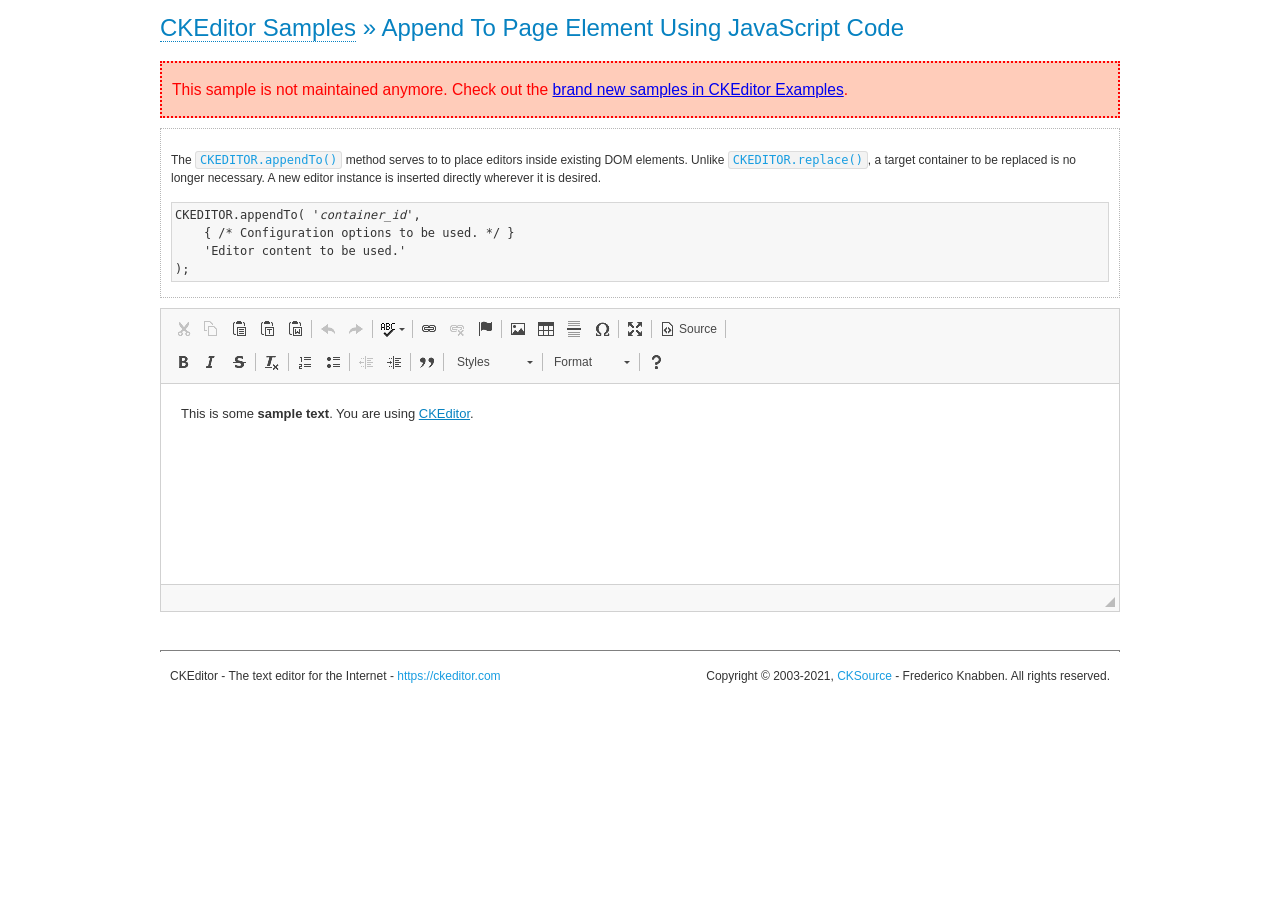
<file: teamboard 학원 수정/main/webapp/resources/js/ckeditor/samples/old/appendto.html>
<!DOCTYPE html>
<!--
Copyright (c) 2003-2021, CKSource - Frederico Knabben. All rights reserved.
For licensing, see LICENSE.md or https://ckeditor.com/legal/ckeditor-oss-license
-->
<html lang="en">
<head>
	<meta charset="utf-8">
	<title>Append To Page Element Using JavaScript Code &mdash; CKEditor Sample</title>
	<script src="../../ckeditor.js"></script>
	<link rel="stylesheet" href="sample.css">
	<meta name="description" content="Try the latest sample of CKEditor 4 and learn more about customizing your WYSIWYG editor with endless possibilities.">
</head>
<body>
	<h1 class="samples">
		<a href="index.html">CKEditor Samples</a> &raquo; Append To Page Element Using JavaScript Code
	</h1>
	<div class="warning deprecated">
		This sample is not maintained anymore. Check out the <a href="https://ckeditor.com/docs/ckeditor4/latest/examples/index.html">brand new samples in CKEditor Examples</a>.
	</div>
	<div id="section1">
		<div class="description">
			<p>
				The <code><a class="samples" href="https://ckeditor.com/docs/ckeditor4/latest/api/CKEDITOR.html#method-appendTo">CKEDITOR.appendTo()</a></code> method serves to to place editors inside existing DOM elements. Unlike <code><a class="samples" href="https://ckeditor.com/docs/ckeditor4/latest/api/CKEDITOR.html#method-replace">CKEDITOR.replace()</a></code>,
				a target container to be replaced is no longer necessary. A new editor
				instance is inserted directly wherever it is desired.
			</p>
<pre class="samples">CKEDITOR.appendTo( '<em>container_id</em>',
	{ /* Configuration options to be used. */ }
	'Editor content to be used.'
);</pre>
		</div>
		<script>

			// This call can be placed at any point after the
			// DOM element to append CKEditor to or inside the <head><script>
			// in a window.onload event handler.

			// Append a CKEditor instance using the default configuration and the
			// provided content to the <div> element of ID "section1".
			CKEDITOR.appendTo( 'section1',
				null,
				'<p>This is some <strong>sample text</strong>. You are using <a href="https://ckeditor.com/">CKEditor</a>.</p>'
			);

		</script>
	</div>
	<br>
	<div id="footer">
		<hr>
		<p>
			CKEditor - The text editor for the Internet - <a class="samples" href="https://ckeditor.com/">https://ckeditor.com</a>
		</p>
		<p id="copy">
			Copyright &copy; 2003-2021, <a class="samples" href="https://cksource.com/">CKSource</a> - Frederico
			Knabben. All rights reserved.
		</p>
	</div>
</body>
</html>
</file>
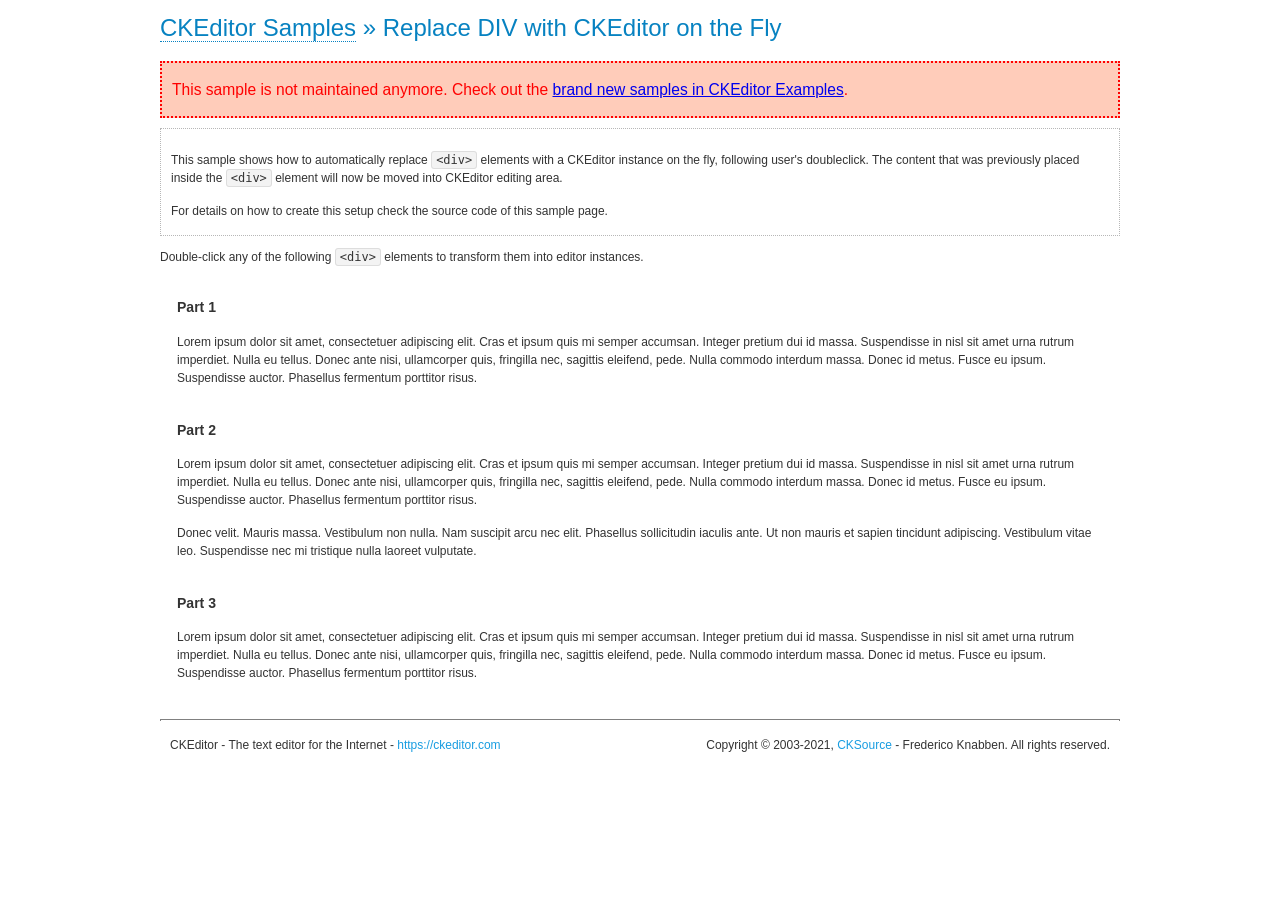
<file: teamboard 학원 수정/main/webapp/resources/js/ckeditor/samples/old/divreplace.html>
<!DOCTYPE html>
<!--
Copyright (c) 2003-2021, CKSource - Frederico Knabben. All rights reserved.
For licensing, see LICENSE.md or https://ckeditor.com/legal/ckeditor-oss-license
-->
<html lang="en">
<head>
	<meta charset="utf-8">
	<title>Replace DIV &mdash; CKEditor Sample</title>
	<script src="../../ckeditor.js"></script>
	<link href="sample.css" rel="stylesheet">
	<meta name="description" content="Try the latest sample of CKEditor 4 and learn more about customizing your WYSIWYG editor with endless possibilities.">
	<style>

		div.editable
		{
			border: solid 2px transparent;
			padding-left: 15px;
			padding-right: 15px;
		}

		div.editable:hover
		{
			border-color: black;
		}

	</style>
	<script>

		// Uncomment the following code to test the "Timeout Loading Method".
		// CKEDITOR.loadFullCoreTimeout = 5;

		window.onload = function() {
			// Listen to the double click event.
			if ( window.addEventListener )
				document.body.addEventListener( 'dblclick', onDoubleClick, false );
			else if ( window.attachEvent )
				document.body.attachEvent( 'ondblclick', onDoubleClick );

		};

		function onDoubleClick( ev ) {
			// Get the element which fired the event. This is not necessarily the
			// element to which the event has been attached.
			var element = ev.target || ev.srcElement;

			// Find out the div that holds this element.
			var name;

			do {
				element = element.parentNode;
			}
			while ( element && ( name = element.nodeName.toLowerCase() ) &&
				( name != 'div' || element.className.indexOf( 'editable' ) == -1 ) && name != 'body' );

			if ( name == 'div' && element.className.indexOf( 'editable' ) != -1 )
				replaceDiv( element );
		}

		var editor;

		function replaceDiv( div ) {
			if ( editor )
				editor.destroy();

			editor = CKEDITOR.replace( div );
		}

	</script>
</head>
<body>
	<h1 class="samples">
		<a href="index.html">CKEditor Samples</a> &raquo; Replace DIV with CKEditor on the Fly
	</h1>
	<div class="warning deprecated">
		This sample is not maintained anymore. Check out the <a href="https://ckeditor.com/docs/ckeditor4/latest/examples/index.html">brand new samples in CKEditor Examples</a>.
	</div>
	<div class="description">
		<p>
			This sample shows how to automatically replace <code>&lt;div&gt;</code> elements
			with a CKEditor instance on the fly, following user's doubleclick. The content
			that was previously placed inside the <code>&lt;div&gt;</code> element will now
			be moved into CKEditor editing area.
		</p>
		<p>
			For details on how to create this setup check the source code of this sample page.
		</p>
	</div>
	<p>
		Double-click any of the following <code>&lt;div&gt;</code> elements to transform them into
		editor instances.
	</p>
	<div class="editable">
		<h3>
			Part 1
		</h3>
		<p>
			Lorem ipsum dolor sit amet, consectetuer adipiscing elit. Cras et ipsum quis mi
			semper accumsan. Integer pretium dui id massa. Suspendisse in nisl sit amet urna
			rutrum imperdiet. Nulla eu tellus. Donec ante nisi, ullamcorper quis, fringilla
			nec, sagittis eleifend, pede. Nulla commodo interdum massa. Donec id metus. Fusce
			eu ipsum. Suspendisse auctor. Phasellus fermentum porttitor risus.
		</p>
	</div>
	<div class="editable">
		<h3>
			Part 2
		</h3>
		<p>
			Lorem ipsum dolor sit amet, consectetuer adipiscing elit. Cras et ipsum quis mi
			semper accumsan. Integer pretium dui id massa. Suspendisse in nisl sit amet urna
			rutrum imperdiet. Nulla eu tellus. Donec ante nisi, ullamcorper quis, fringilla
			nec, sagittis eleifend, pede. Nulla commodo interdum massa. Donec id metus. Fusce
			eu ipsum. Suspendisse auctor. Phasellus fermentum porttitor risus.
		</p>
		<p>
			Donec velit. Mauris massa. Vestibulum non nulla. Nam suscipit arcu nec elit. Phasellus
			sollicitudin iaculis ante. Ut non mauris et sapien tincidunt adipiscing. Vestibulum
			vitae leo. Suspendisse nec mi tristique nulla laoreet vulputate.
		</p>
	</div>
	<div class="editable">
		<h3>
			Part 3
		</h3>
		<p>
			Lorem ipsum dolor sit amet, consectetuer adipiscing elit. Cras et ipsum quis mi
			semper accumsan. Integer pretium dui id massa. Suspendisse in nisl sit amet urna
			rutrum imperdiet. Nulla eu tellus. Donec ante nisi, ullamcorper quis, fringilla
			nec, sagittis eleifend, pede. Nulla commodo interdum massa. Donec id metus. Fusce
			eu ipsum. Suspendisse auctor. Phasellus fermentum porttitor risus.
		</p>
	</div>
	<div id="footer">
		<hr>
		<p>
			CKEditor - The text editor for the Internet - <a class="samples" href="https://ckeditor.com/">https://ckeditor.com</a>
		</p>
		<p id="copy">
			Copyright &copy; 2003-2021, <a class="samples" href="https://cksource.com/">CKSource</a> - Frederico
			Knabben. All rights reserved.
		</p>
	</div>
</body>
</html>
</file>
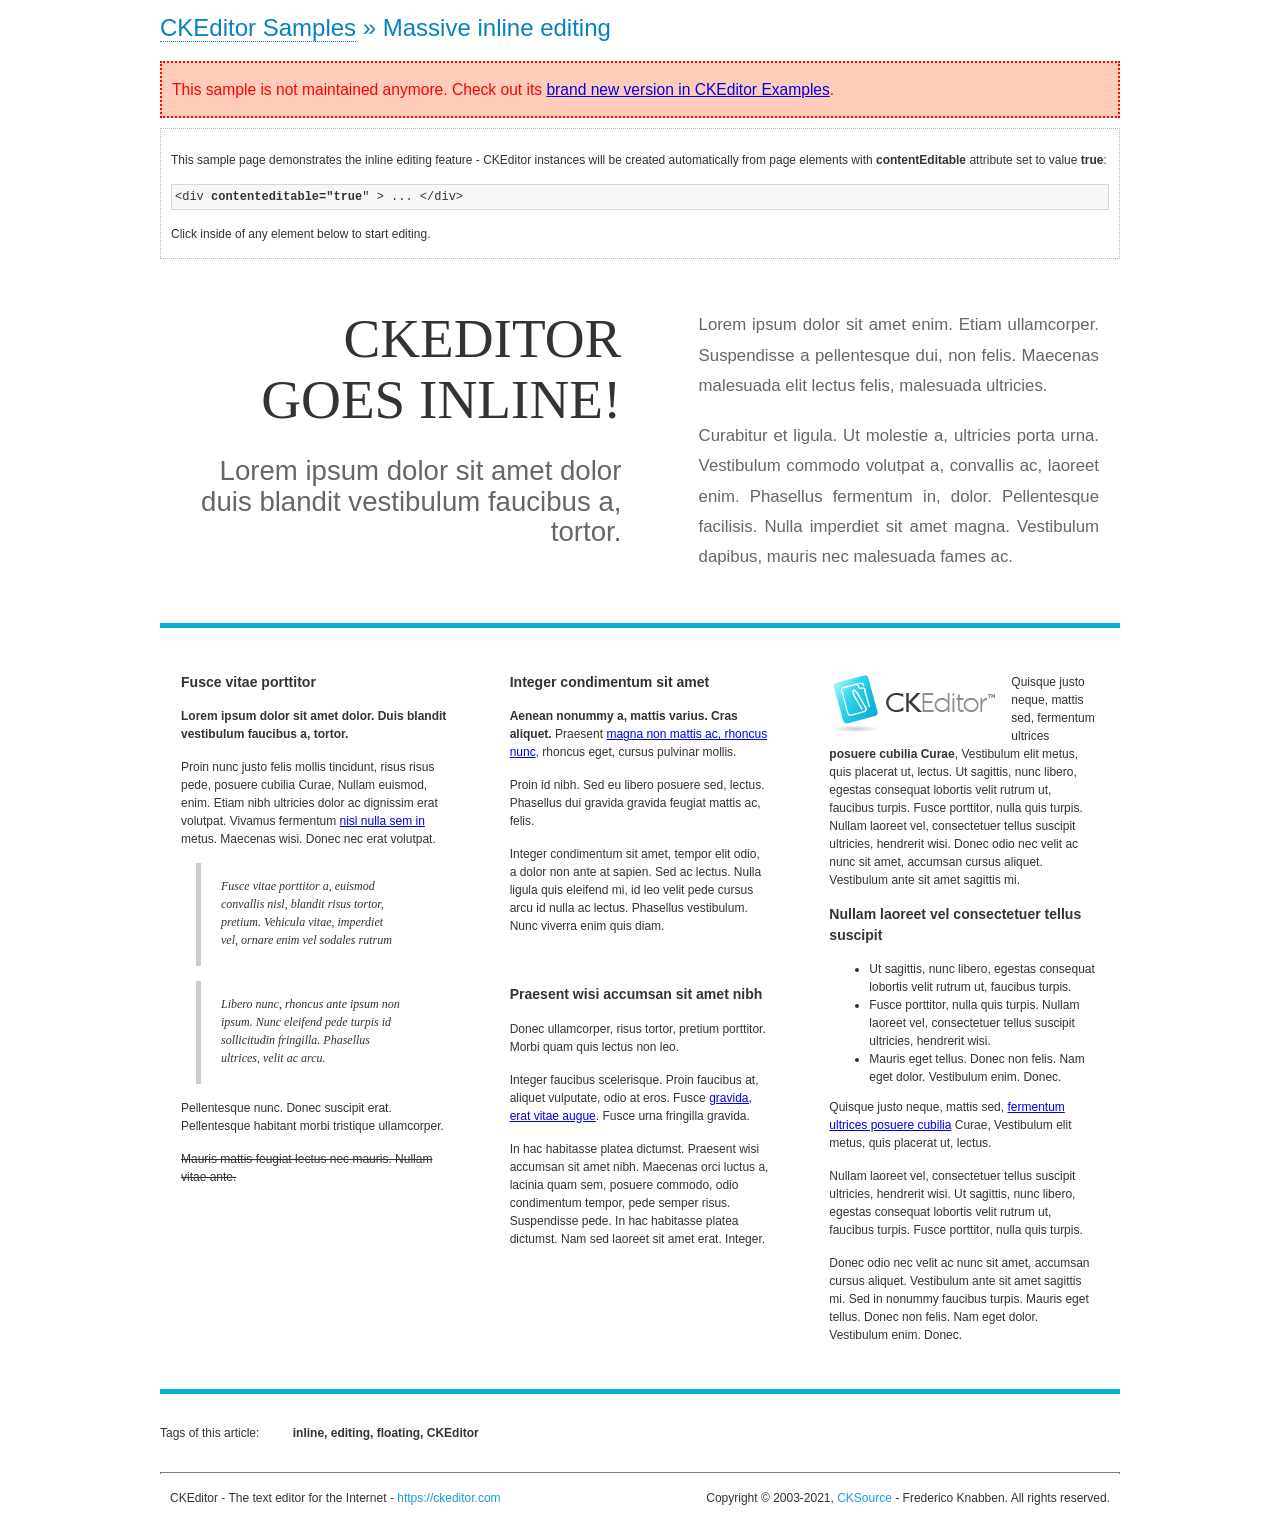
<file: teamboard 학원 수정/main/webapp/resources/js/ckeditor/samples/old/inlineall.html>
<!DOCTYPE html>
<!--
Copyright (c) 2003-2021, CKSource - Frederico Knabben. All rights reserved.
For licensing, see LICENSE.md or https://ckeditor.com/legal/ckeditor-oss-license
-->
<html lang="en">
<head>
	<meta charset="utf-8">
	<title>Massive inline editing &mdash; CKEditor Sample</title>
	<meta name="description" content="Try the latest sample of CKEditor 4 and learn more about customizing your WYSIWYG editor with endless possibilities.">
	<script src="../../ckeditor.js"></script>
	<script>

		// This code is generally not necessary, but it is here to demonstrate
		// how to customize specific editor instances on the fly. This fits well
		// this demo because we have editable elements (like headers) that
		// require less features.

		// The "instanceCreated" event is fired for every editor instance created.
		CKEDITOR.on( 'instanceCreated', function( event ) {
			var editor = event.editor,
				element = editor.element;

			// Customize editors for headers and tag list.
			// These editors don't need features like smileys, templates, iframes etc.
			if ( element.is( 'h1', 'h2', 'h3' ) || element.getAttribute( 'id' ) == 'taglist' ) {
				// Customize the editor configurations on "configLoaded" event,
				// which is fired after the configuration file loading and
				// execution. This makes it possible to change the
				// configurations before the editor initialization takes place.
				editor.on( 'configLoaded', function() {

					// Remove unnecessary plugins to make the editor simpler.
					editor.config.removePlugins = 'colorbutton,find,flash,font,' +
						'forms,iframe,image,newpage,removeformat,' +
						'smiley,specialchar,stylescombo,templates';

					// Rearrange the layout of the toolbar.
					editor.config.toolbarGroups = [
						{ name: 'editing',		groups: [ 'basicstyles', 'links' ] },
						{ name: 'undo' },
						{ name: 'clipboard',	groups: [ 'selection', 'clipboard' ] },
						{ name: 'about' }
					];
				});
			}
		});

	</script>
	<link href="sample.css" rel="stylesheet">
	<style>

		/* The following styles are just to make the page look nice. */

		/* Workaround to show Arial Black in Firefox. */
		@font-face
		{
			font-family: 'arial-black';
			src: local('Arial Black');
		}

		*[contenteditable="true"]
		{
			padding: 10px;
		}

		#container
		{
			width: 960px;
			margin: 30px auto 0;
		}

		#header
		{
			overflow: hidden;
			padding: 0 0 30px;
			border-bottom: 5px solid #05B2D2;
			position: relative;
		}

		#headerLeft,
		#headerRight
		{
			width: 49%;
			overflow: hidden;
		}

		#headerLeft
		{
			float: left;
			padding: 10px 1px 1px;
		}

		#headerLeft h2,
		#headerLeft h3
		{
			text-align: right;
			margin: 0;
			overflow: hidden;
			font-weight: normal;
		}

		#headerLeft h2
		{
			font-family: "Arial Black",arial-black;
			font-size: 4.6em;
			line-height: 1.1;
			text-transform: uppercase;
		}

		#headerLeft h3
		{
			font-size: 2.3em;
			line-height: 1.1;
			margin: .2em 0 0;
			color: #666;
		}

		#headerRight
		{
			float: right;
			padding: 1px;
		}

		#headerRight p
		{
			line-height: 1.8;
			text-align: justify;
			margin: 0;
		}

		#headerRight p + p
		{
			margin-top: 20px;
		}

		#headerRight > div
		{
			padding: 20px;
			margin: 0 0 0 30px;
			font-size: 1.4em;
			color: #666;
		}

		#columns
		{
			color: #333;
			overflow: hidden;
			padding: 20px 0;
		}

		#columns > div
		{
			float: left;
			width: 33.3%;
		}

		#columns #column1 > div
		{
			margin-left: 1px;
		}

		#columns #column3 > div
		{
			margin-right: 1px;
		}

		#columns > div > div
		{
			margin: 0px 10px;
			padding: 10px 20px;
		}

		#columns blockquote
		{
			margin-left: 15px;
		}

		#tagLine
		{
			border-top: 5px solid #05B2D2;
			padding-top: 20px;
		}

		#taglist {
			display: inline-block;
			margin-left: 20px;
			font-weight: bold;
			margin: 0 0 0 20px;
		}

	</style>
</head>
<body>
<div>
	<h1 class="samples"><a href="index.html">CKEditor Samples</a> &raquo; Massive inline editing</h1>
	<div class="warning deprecated">
		This sample is not maintained anymore. Check out its <a href="https://ckeditor.com/docs/ckeditor4/latest/examples/inline.html">brand new version in CKEditor Examples</a>.
	</div>
	<div class="description">
		<p>This sample page demonstrates the inline editing feature - CKEditor instances will be created automatically from page elements with <strong>contentEditable</strong> attribute set to value <strong>true</strong>:</p>
		<pre class="samples">&lt;div <strong>contenteditable="true</strong>" &gt; ... &lt;/div&gt;</pre>
		<p>Click inside of any element below to start editing.</p>
	</div>
</div>
<div id="container">
	<div id="header">
		<div id="headerLeft">
			<h2 id="sampleTitle" contenteditable="true">
				CKEditor<br> Goes Inline!
			</h2>
			<h3 contenteditable="true">
				Lorem ipsum dolor sit amet dolor duis blandit vestibulum faucibus a, tortor.
			</h3>
		</div>
		<div id="headerRight">
			<div contenteditable="true">
				<p>
					Lorem ipsum dolor sit amet enim. Etiam ullamcorper. Suspendisse a pellentesque dui, non felis. Maecenas malesuada elit lectus felis, malesuada ultricies.
				</p>
				<p>
					Curabitur et ligula. Ut molestie a, ultricies porta urna. Vestibulum commodo volutpat a, convallis ac, laoreet enim. Phasellus fermentum in, dolor. Pellentesque facilisis. Nulla imperdiet sit amet magna. Vestibulum dapibus, mauris nec malesuada fames ac.
				</p>
			</div>
		</div>
	</div>
	<div id="columns">
		<div id="column1">
			<div contenteditable="true">
				<h3>
					Fusce vitae porttitor
				</h3>
				<p>
					<strong>
						Lorem ipsum dolor sit amet dolor. Duis blandit vestibulum faucibus a, tortor.
					</strong>
				</p>
				<p>
					Proin nunc justo felis mollis tincidunt, risus risus pede, posuere cubilia Curae, Nullam euismod, enim. Etiam nibh ultricies dolor ac dignissim erat volutpat. Vivamus fermentum <a href="https://ckeditor.com/">nisl nulla sem in</a> metus. Maecenas wisi. Donec nec erat volutpat.
				</p>
				<blockquote>
					<p>
						Fusce vitae porttitor a, euismod convallis nisl, blandit risus tortor, pretium.
						Vehicula vitae, imperdiet vel, ornare enim vel sodales rutrum
					</p>
				</blockquote>
				<blockquote>
					<p>
						Libero nunc, rhoncus ante ipsum non ipsum. Nunc eleifend pede turpis id sollicitudin fringilla. Phasellus ultrices, velit ac arcu.
					</p>
				</blockquote>
				<p>Pellentesque nunc. Donec suscipit erat. Pellentesque habitant morbi tristique ullamcorper.</p>
				<p><s>Mauris mattis feugiat lectus nec mauris. Nullam vitae ante.</s></p>
			</div>
		</div>
		<div id="column2">
			<div contenteditable="true">
				<h3>
					Integer condimentum sit amet
				</h3>
				<p>
					<strong>Aenean nonummy a, mattis varius. Cras aliquet.</strong>
					Praesent <a href="https://ckeditor.com/">magna non mattis ac, rhoncus nunc</a>, rhoncus eget, cursus pulvinar mollis.</p>
				<p>Proin id nibh. Sed eu libero posuere sed, lectus. Phasellus dui gravida gravida feugiat mattis ac, felis.</p>
				<p>Integer condimentum sit amet, tempor elit odio, a dolor non ante at sapien. Sed ac lectus. Nulla ligula quis eleifend mi, id leo velit pede cursus arcu id nulla ac lectus. Phasellus vestibulum. Nunc viverra enim quis diam.</p>
			</div>
			<div contenteditable="true">
				<h3>
					Praesent wisi accumsan sit amet nibh
				</h3>
				<p>Donec ullamcorper, risus tortor, pretium porttitor. Morbi quam quis lectus non leo.</p>
				<p style="margin-left: 40px; ">Integer faucibus scelerisque. Proin faucibus at, aliquet vulputate, odio at eros. Fusce <a href="https://ckeditor.com/">gravida, erat vitae augue</a>. Fusce urna fringilla gravida.</p>
				<p>In hac habitasse platea dictumst. Praesent wisi accumsan sit amet nibh. Maecenas orci luctus a, lacinia quam sem, posuere commodo, odio condimentum tempor, pede semper risus. Suspendisse pede. In hac habitasse platea dictumst. Nam sed laoreet sit amet erat. Integer.</p>
			</div>
		</div>
		<div id="column3">
			<div contenteditable="true">
				<p>
					<img src="assets/inlineall/logo.png" alt="CKEditor logo" style="float:left">
				</p>
				<p>Quisque justo neque, mattis sed, fermentum ultrices <strong>posuere cubilia Curae</strong>, Vestibulum elit metus, quis placerat ut, lectus. Ut sagittis, nunc libero, egestas consequat lobortis velit rutrum ut, faucibus turpis. Fusce porttitor, nulla quis turpis. Nullam laoreet vel, consectetuer tellus suscipit ultricies, hendrerit wisi. Donec odio nec velit ac nunc sit amet, accumsan cursus aliquet. Vestibulum ante sit amet sagittis mi.</p>
				<h3>
					Nullam laoreet vel consectetuer tellus suscipit
				</h3>
				<ul>
					<li>Ut sagittis, nunc libero, egestas consequat lobortis velit rutrum ut, faucibus turpis.</li>
					<li>Fusce porttitor, nulla quis turpis. Nullam laoreet vel, consectetuer tellus suscipit ultricies, hendrerit wisi.</li>
					<li>Mauris eget tellus. Donec non felis. Nam eget dolor. Vestibulum enim. Donec.</li>
				</ul>
				<p>Quisque justo neque, mattis sed, <a href="https://ckeditor.com/">fermentum ultrices posuere cubilia</a> Curae, Vestibulum elit metus, quis placerat ut, lectus.</p>
				<p>Nullam laoreet vel, consectetuer tellus suscipit ultricies, hendrerit wisi. Ut sagittis, nunc libero, egestas consequat lobortis velit rutrum ut, faucibus turpis. Fusce porttitor, nulla quis turpis.</p>
				<p>Donec odio nec velit ac nunc sit amet, accumsan cursus aliquet. Vestibulum ante sit amet sagittis mi. Sed in nonummy faucibus turpis. Mauris eget tellus. Donec non felis. Nam eget dolor. Vestibulum enim. Donec.</p>
			</div>
		</div>
	</div>
	<div id="tagLine">
		Tags of this article:
		<p id="taglist" contenteditable="true">
			inline, editing, floating, CKEditor
		</p>
	</div>
</div>
<div id="footer">
	<hr>
	<p>
		CKEditor - The text editor for the Internet - <a class="samples" href="https://ckeditor.com/">
			https://ckeditor.com</a>
	</p>
	<p id="copy">
		Copyright &copy; 2003-2021, <a class="samples" href="https://cksource.com/">CKSource</a>
		- Frederico Knabben. All rights reserved.
	</p>
</div>
</body>
</html>
</file>
<file: teamboard 학원 수정/main/webapp/resources/js/ckeditor/samples/css/samples.css>
/**
 * @license Copyright (c) 2003-2021, CKSource - Frederico Knabben. All rights reserved.
 * For licensing, see LICENSE.md or https://ckeditor.com/legal/ckeditor-oss-license
 */
@media (max-width: 900px) {
  .global-is-mobile-hidden {
    display: none !important;
  }
}
article,
aside,
details,
figcaption,
figure,
footer,
header,
hgroup,
main,
menu,
nav,
section {
  display: block;
}
body,
html {
  margin: 0;
  padding: 0;
  font: 16px / 1.8 Arial, 'Helvetica Neue', Helvetica, sans-serif;
  font-weight: 300;
  color: #575757;
}
.grid-width-10 {
  width: 10%;
}
.grid-width-20 {
  width: 20%;
}
.grid-width-30 {
  width: 30%;
}
.grid-width-40 {
  width: 40%;
}
.grid-width-50 {
  width: 50%;
}
.grid-width-60 {
  width: 60%;
}
.grid-width-70 {
  width: 70%;
}
.grid-width-80 {
  width: 80%;
}
.grid-width-90 {
  width: 90%;
}
.grid-width-100 {
  width: 100%;
}
@media (max-width: 900px) {
  .grid-width-10,
  .grid-width-20,
  .grid-width-30,
  .grid-width-40,
  .grid-width-50,
  .grid-width-60,
  .grid-width-70,
  .grid-width-80,
  .grid-width-90,
  .grid-width-100 {
    width: 100%;
  }
}
*[class*="grid-width"] {
  -webkit-box-sizing: border-box;
  -moz-box-sizing: border-box;
  box-sizing: border-box;
  padding-left: 4%;
  padding-right: 4%;
  float: left;
}
*[class*="grid-width"]:after,
.grid-container:after,
*[class*="grid-width"]:before,
.grid-container:before {
  content: '';
  display: block;
  overflow: hidden;
  visibility: hidden;
  font-size: 0;
  line-height: 0;
  width: 0;
  height: 0;
}
*[class*="grid-width"]:after,
.grid-container:after {
  clear: both;
}
.grid-container {
  -webkit-box-sizing: border-box;
  -moz-box-sizing: border-box;
  box-sizing: border-box;
  margin-left: auto;
  margin-right: auto;
}
.grid-container-nested *[class*="grid-width"]:first-child {
  padding-left: 0;
}
.grid-container-nested *[class*="grid-width"]:last-child {
  padding-right: 0;
}
@media (max-width: 900px) {
  .grid-container-nested *[class*="grid-width"]:first-child {
    padding-left: 4%;
  }
  .grid-container-nested *[class*="grid-width"]:last-child {
    padding-right: 4%;
  }
}
.header-a {
  min-height: 140px;
  overflow: hidden;
}
.header-a .header-a-logo {
  margin: 40px 0 0;
}
@media (max-width: 900px) {
  .header-a .header-a-logo {
    text-align: center;
  }
}
.header-a .header-a-logo img {
  border: transparent;
}
.navigation-a {
  height: 30px;
  background: #3D3D3D;
  position: absolute;
  left: 0;
  right: 0;
  top: 0;
  padding: 0;
  overflow: hidden;
}
@media (max-width: 900px) {
  .navigation-a {
    text-align: center;
  }
}
.navigation-a ul {
  list-style: none;
  margin: 0;
  overflow: hidden;
}
.navigation-a ul li,
.navigation-a ul li a {
  display: inline-block;
}
@media (max-width: 900px) {
  .navigation-a ul {
    width: auto;
    text-overflow: ellipsis;
    white-space: nowrap;
    display: inline-block;
    float: none;
  }
  .navigation-a ul:before,
  .navigation-a ul:after {
    display: none;
  }
}
.navigation-a ul.navigation-a-left {
  text-align: left;
}
@media (max-width: 900px) {
  .navigation-a ul.navigation-a-left {
    padding-right: 0;
  }
}
.navigation-a ul.navigation-a-right {
  text-align: right;
}
@media (max-width: 900px) {
  .navigation-a ul.navigation-a-right {
    padding-left: 23px;
  }
}
.navigation-a ul li + li {
  margin-left: 23px;
}
.navigation-a ul li a {
  font-size: 10px;
  font-size: 0.625rem;
  line-height: 18px;
  line-height: 1.13rem;
  line-height: 30px;
  float: left;
  color: #ddd;
  font-weight: bold;
  text-decoration: none;
  text-transform: uppercase;
}
.navigation-a ul li a:hover {
  cursor: pointer;
  color: #fff;
}
.icon-navigation-a-github:before,
.icon-navigation-a-github:after {
  background-image: url("[data-uri]");
}
.navigation-b {
  text-align: right;
  margin: 52px 0 0;
  overflow: visible;
}
@media (max-width: 900px) {
  .navigation-b {
    text-align: center;
    margin-top: 20px;
    padding: 0;
  }
}
.navigation-b ul {
  padding: 0;
  list-style: none;
  margin: 0;
  overflow: visible;
}
.navigation-b ul li,
.navigation-b ul li a {
  display: inline-block;
}
@media (max-width: 900px) {
  .navigation-b ul {
    display: table;
    width: 100%;
    padding-bottom: 1.5em;
  }
}
@media (max-width: 900px) {
  .navigation-b ul li {
    display: table-row;
  }
}
.navigation-b ul li + li {
  margin-left: 20px;
}
@media (max-width: 900px) {
  .navigation-b ul li + li {
    margin-left: 0;
  }
}
.navigation-b ul li a {
  -webkit-box-sizing: border-box;
  -moz-box-sizing: border-box;
  box-sizing: border-box;
  text-transform: uppercase;
  text-decoration: none;
  outline: none;
}
@media (max-width: 900px) {
  .navigation-b ul li a {
    width: 100%;
    -webkit-border-radius: 0;
    -webkit-background-clip: padding-box;
    -moz-border-radius: 0;
    -moz-background-clip: padding;
    border-radius: 0;
    background-clip: padding-box;
  }
}
.footer-a {
  font-size: 13px;
  font-size: 0.8125rem;
  line-height: 23.4px;
  line-height: 1.46rem;
  padding-top: 2.25em;
  padding-bottom: 2.25em;
  overflow: hidden;
  color: #8a8a8a;
}
.footer-a a {
  color: #0287D0;
  text-decoration: none;
  border-bottom: 1px dotted #0287D0;
}
.footer-a a:hover {
  color: #0277b7;
}
.footer-a p {
  margin: 0;
  display: inline-block;
  text-align: center;
}
.content {
  font-size: 14px;
  font-size: 0.875rem;
  line-height: 25.2px;
  line-height: 1.57rem;
  overflow: hidden;
  padding-top: 1.5em;
  padding-bottom: 1.5em;
}
.content p {
  margin: 0.75em 0;
}
.content ul,
.content ol,
.content pre,
.content blockquote,
.content textarea:not([class^="cke"]),
.content .cke {
  margin: 1.875em 0;
}
.content code,
.content kbd {
  -webkit-border-radius: 3px;
  -webkit-background-clip: padding-box;
  -moz-border-radius: 3px;
  -moz-background-clip: padding;
  border-radius: 3px;
  background-clip: padding-box;
  padding: 3px 4px;
}
.content pre,
.content code,
.content kbd,
.content blockquote {
  background: #f5f5f5;
}
.content blockquote,
.content pre {
  background: none;
  border-left: 4px solid #0287D0;
  padding: 1.5em 2.25em;
}
.content p a,
.content ul a,
.content ol a,
.content blockquote a,
.content h1 a,
.content h2 a,
.content h3 a,
.content h4 a,
.content h5 a {
  color: #0287D0;
  text-decoration: none;
  border-bottom: 1px dotted #0287D0;
}
.content p a:hover,
.content ul a:hover,
.content ol a:hover,
.content blockquote a:hover,
.content h1 a:hover,
.content h2 a:hover,
.content h3 a:hover,
.content h4 a:hover,
.content h5 a:hover {
  color: #0277b7;
}
.content h1,
.content h2,
.content h3,
.content h4,
.content h5 {
  color: #000;
  font-weight: 100;
}
.content h1 code,
.content h2 code,
.content h3 code,
.content h4 code,
.content h5 code,
.content h1 kbd,
.content h2 kbd,
.content h3 kbd,
.content h4 kbd,
.content h5 kbd {
  font-size: inherit;
}
.content h1 a.content-heading-anchor,
.content h2 a.content-heading-anchor,
.content h3 a.content-heading-anchor,
.content h4 a.content-heading-anchor,
.content h5 a.content-heading-anchor {
  font-weight: 100;
  vertical-align: middle;
  opacity: 0;
  border: 0;
}
.content h1:hover a.content-heading-anchor,
.content h2:hover a.content-heading-anchor,
.content h3:hover a.content-heading-anchor,
.content h4:hover a.content-heading-anchor,
.content h5:hover a.content-heading-anchor {
  opacity: 1;
}
.content h1:target a,
.content h2:target a,
.content h3:target a,
.content h4:target a,
.content h5:target a {
  -webkit-animation: targetLinkOpacity 0.5s linear alternate;
  -moz-animation: targetLinkOpacity 0.5s linear alternate;
  -o-animation: targetLinkOpacity 0.5s linear alternate;
  animation: targetLinkOpacity 0.5s linear alternate;
  opacity: 1;
}
.content input,
.content select,
.content textarea:not([class^="cke"]) {
  -webkit-border-radius: 3px;
  -webkit-background-clip: padding-box;
  -moz-border-radius: 3px;
  -moz-background-clip: padding;
  border-radius: 3px;
  background-clip: padding-box;
  -webkit-box-shadow: inset 0 1px 1px rgba(0, 0, 0, 0.08);
  -moz-box-shadow: inset 0 1px 1px rgba(0, 0, 0, 0.08);
  box-shadow: inset 0 1px 1px rgba(0, 0, 0, 0.08);
  font: inherit;
  color: inherit;
  border: 1px solid #D9D9D9;
  padding: .2em .5em;
}
.content input:focus,
.content select:focus,
.content textarea:not([class^="cke"]):focus {
  border-color: #66afe9;
  outline: 0;
  -webkit-box-shadow: inset 0 1px 1px rgba(0, 0, 0, 0.08), 0 0 8px #93c6ef;
  -moz-box-shadow: inset 0 1px 1px rgba(0, 0, 0, 0.08), 0 0 8px #93c6ef;
  box-shadow: inset 0 1px 1px rgba(0, 0, 0, 0.08), 0 0 8px #93c6ef;
}
.content abbr {
  border-bottom: 1px dotted #666;
  cursor: pointer;
}
.content blockquote {
  font-style: italic;
  font-family: Georgia, Times, "Times New Roman", serif;
  font-size: 16px;
  font-size: 1rem;
  line-height: 28.8px;
  line-height: 1.8rem;
}
.content em {
  font-style: italic;
}
.content h1 {
  font-size: 36px;
  font-size: 2.25rem;
  line-height: 64.8px;
  line-height: 4.05rem;
  margin: 1.125em 0 0;
}
.content h2 {
  font-size: 27.2px;
  font-size: 1.7rem;
  line-height: 48.96px;
  line-height: 3.06rem;
  margin: 0.9em 0 0;
}
.content h3 {
  font-size: 24px;
  font-size: 1.5rem;
  line-height: 43.2px;
  line-height: 2.7rem;
  font-weight: 500;
  margin: 0.75em 0 0;
}
.content h4 {
  font-size: 19.2px;
  font-size: 1.2rem;
  line-height: 34.56px;
  line-height: 2.16rem;
  font-weight: 500;
  margin: 0.75em 0 0;
}
.content h5 {
  font-size: 17.6px;
  font-size: 1.1rem;
  line-height: 31.68px;
  line-height: 1.98rem;
  font-weight: 500;
  margin: 0.75em 0 0;
}
.content hr {
  border: 0;
  border-top: 4px solid #D9D9D9;
  margin: 1.5em 0;
}
.content input[type="text"] {
  height: 1.8em;
  line-height: 1.8em;
}
.content input[type="button"] {
  -webkit-appearance: button;
  -moz-appearance: button;
  appearance: button;
}
.content kbd {
  font-size: 12px;
  font-size: 0.75rem;
  line-height: 21.6px;
  line-height: 1.35rem;
  font-family: Arial, 'Helvetica Neue', Helvetica, sans-serif;
  padding: 2px 6px;
  -webkit-box-shadow: 0 0 4px #fff inset, 0 2px 0 #D9D9D9;
  -moz-box-shadow: 0 0 4px #fff inset, 0 2px 0 #D9D9D9;
  box-shadow: 0 0 4px #fff inset, 0 2px 0 #D9D9D9;
}
.content p img {
  vertical-align: middle;
}
.content p pre {
  padding: 1.5em;
}
.content pre {
  padding: 0;
  border: 0;
  tab-size: 4;
  -o-tab-size: 4;
  -moz-tab-size: 4;
}
.content pre,
.content code {
  font-size: 11.89px;
  font-size: 0.743rem;
  line-height: 21.4px;
  line-height: 1.34rem;
  font-family: Consolas, Menlo, Monaco, Lucida Console, Liberation Mono, DejaVu Sans Mono, Bitstream Vera Sans Mono, Courier New, monospace, serif;
}
.content pre a,
.content code a {
  border: 0;
}
.content pre code {
  padding: 0.75em;
  display: block;
}
.content strong {
  color: #000;
}
.content ul ul,
.content ol ul,
.content ul ol,
.content ol ol {
  margin: 0.75em 0;
}
.content ul li,
.content ol li {
  font-size: 14px;
  font-size: 0.875rem;
  line-height: 30.24px;
  line-height: 1.89rem;
}
.content textarea:not([class^="cke"]) {
  width: 100%;
}
.content div.todo {
  border: 2px dotted #444;
  padding: 10px;
  margin: 60px 0 10px 0;
  /* Remove me some day */
}
.content div.todo:before {
  content: "TODO";
  font-weight: bold;
}
body a.button-a,
body button.button-a,
body input.button-a {
  -webkit-border-radius: 3px;
  -webkit-background-clip: padding-box;
  -moz-border-radius: 3px;
  -moz-background-clip: padding;
  border-radius: 3px;
  background-clip: padding-box;
  font-size: 14px;
  font-size: 0.875rem;
  line-height: 25.2px;
  line-height: 1.57rem;
  height: 36px;
  line-height: 36px;
  padding: 0 1.1em;
  font-weight: 700;
  color: #3e3e3e;
  white-space: nowrap;
  text-decoration: none;
  display: inline-block;
  cursor: pointer;
  border: 0;
  vertical-align: middle;
  margin: 1px 0;
  background: transparent;
}
body a.button-a.icon-pos-left,
body button.button-a.icon-pos-left,
body input.button-a.icon-pos-left {
  padding-left: .8em;
}
body a.button-a.icon-pos-right,
body button.button-a.icon-pos-right,
body input.button-a.icon-pos-right {
  padding-right: .8em;
}
body a.button-a.button-a-no-text,
body button.button-a.button-a-no-text,
body input.button-a.button-a-no-text {
  -webkit-border-radius: 100px;
  -webkit-background-clip: padding-box;
  -moz-border-radius: 100px;
  -moz-background-clip: padding;
  border-radius: 100px;
  background-clip: padding-box;
  width: 36px;
  padding: 0;
  text-indent: -999px;
  overflow: hidden;
  position: relative;
  text-align: center;
}
body a.button-a.button-a-no-text:before,
body button.button-a.button-a-no-text:before,
body input.button-a.button-a-no-text:before {
  position: absolute;
  left: 50%;
  top: 50%;
  margin: -9px 0 0 -9px;
}
@media (max-width: 900px) {
  body a.button-a.button-a-mobile-collapsed,
  body button.button-a.button-a-mobile-collapsed,
  body input.button-a.button-a-mobile-collapsed {
    -webkit-border-radius: 100px;
    -webkit-background-clip: padding-box;
    -moz-border-radius: 100px;
    -moz-background-clip: padding;
    border-radius: 100px;
    background-clip: padding-box;
    width: 36px;
    padding: 0;
    text-indent: -999px;
    overflow: hidden;
    position: relative;
    text-align: center;
  }
  body a.button-a.button-a-mobile-collapsed:before,
  body button.button-a.button-a-mobile-collapsed:before,
  body input.button-a.button-a-mobile-collapsed:before {
    position: absolute;
    left: 50%;
    top: 50%;
    margin: -9px 0 0 -9px;
  }
  body a.button-a.button-a-mobile-collapsed:before,
  body button.button-a.button-a-mobile-collapsed:before,
  body input.button-a.button-a-mobile-collapsed:before {
    position: absolute;
    left: 50%;
    top: 50%;
    margin: -9px 0 0 -9px;
  }
}
body a.button-a:active,
body button.button-a:active,
body input.button-a:active,
body a.button-a:hover,
body button.button-a:hover,
body input.button-a:hover {
  color: #fff;
  background: #0277b7;
}
body a.button-a:focus,
body button.button-a:focus,
body input.button-a:focus {
  border-color: #66afe9;
  outline: 0;
  -webkit-box-shadow: inset 0 1px 1px rgba(0, 0, 0, 0.075), 0 0 8px #93c6ef;
  -moz-box-shadow: inset 0 1px 1px rgba(0, 0, 0, 0.075), 0 0 8px #93c6ef;
  box-shadow: inset 0 1px 1px rgba(0, 0, 0, 0.075), 0 0 8px #93c6ef;
}
body a.button-a-soft,
body button.button-a-soft,
body input.button-a-soft {
  background: #e7e7e7;
}
body a.button-a-soft:active,
body button.button-a-soft:active,
body input.button-a-soft:active,
body a.button-a-soft:hover,
body button.button-a-soft:hover,
body input.button-a-soft:hover {
  color: #3e3e3e;
  background: #cecece;
}
body a.button-a-background,
body button.button-a-background,
body input.button-a-background,
body a.navigation-b ul li a:hover,
body button.navigation-b ul li a:hover,
body input.navigation-b ul li a:hover {
  color: #fff;
  background: #0287D0;
}
body a.button-a-background:active,
body button.button-a-background:active,
body input.button-a-background:active,
body a.button-a-background:hover,
body button.button-a-background:hover,
body input.button-a-background:hover,
body a.navigation-b ul li a:hover:active,
body button.navigation-b ul li a:hover:active,
body input.navigation-b ul li a:hover:active,
body a.navigation-b ul li a:hover:hover,
body button.navigation-b ul li a:hover:hover,
body input.navigation-b ul li a:hover:hover {
  color: #fff;
  background: #0277b7;
}
.balloon-a {
  font-size: 12px;
  font-size: 0.75rem;
  line-height: 21.6px;
  line-height: 1.35rem;
  -webkit-border-radius: 3px;
  -webkit-background-clip: padding-box;
  -moz-border-radius: 3px;
  -moz-background-clip: padding;
  border-radius: 3px;
  background-clip: padding-box;
  border-bottom: 3px solid #d4d4d4;
  background: #ebebeb;
  display: inline-block;
  white-space: nowrap;
  padding: .4em 1.2em .2em;
  font-weight: 700;
  position: relative;
  z-index: 1000;
  text-transform: none;
  color: #575757;
}
.balloon-a:hover {
  color: #575757;
}
.balloon-a:before {
  content: '';
  width: 0;
  height: 0;
  border-style: solid;
  position: absolute;
}
.balloon-a-ne:before,
.balloon-a-nw:before {
  top: -13px;
  border-width: 0 9px 15.6px 9px;
  border-color: transparent transparent #ebebeb transparent;
}
.balloon-a-se:before,
.balloon-a-sw:before {
  bottom: -13px;
  border-width: 15.6px 9px 0 9px;
  border-color: #ebebeb transparent transparent transparent;
}
.balloon-a-nw:before,
.balloon-a-sw:before {
  left: 20px;
}
.balloon-a-ne:before,
.balloon-a-se:before {
  right: 20px;
}
.icon-pos-left:before,
.icon-pos-right:after {
  content: '';
  display: inline-block;
  width: 18px;
  height: 18px;
  vertical-align: middle;
  background-repeat: no-repeat;
}
.icon-pos-left:before {
  margin-right: 10px;
}
.icon-pos-right:after {
  margin-left: 10px;
}
.icon-download:before,
.icon-download:after {
  background-image: url("[data-uri]");
}
.icon-question-mark:before,
.icon-question-mark:after {
  background-image: url("[data-uri]");
}
.icon-close:before,
.icon-close:after {
  background-image: url("[data-uri]");
}
.ie8 .switch > * {
  vertical-align: middle;
}
.ie8 .switch input[type="radio"] {
  margin: 0 0.25em;
  display: inline-block;
}
.ie8 .switch label {
  margin-left: 0 !important;
  margin-right: 0 !important;
}
.ie8 .switch label[data-for="1"] {
  float: left;
}
.ie8 .switch label[data-for="2"] {
  float: right;
}
.ie8 .switch .switch-inner {
  display: none;
}
.switch {
  font-size: 14px;
  font-size: 0.875rem;
  line-height: 25.2px;
  line-height: 1.57rem;
  font-weight: bold;
  background-color: #0287D0;
  overflow: hidden;
  display: inline-block;
  padding: 0.75em 0.25em;
  color: #fff;
  -webkit-border-radius: 3px;
  -webkit-background-clip: padding-box;
  -moz-border-radius: 3px;
  -moz-background-clip: padding;
  border-radius: 3px;
  background-clip: padding-box;
  position: relative;
}
.switch input[type="radio"] {
  display: none;
}
.switch label {
  position: relative;
  z-index: 2;
  float: left;
  cursor: pointer;
  padding: 0 0.75em;
}
.switch label:hover {
  text-decoration: underline;
}
.switch .switch-inner {
  float: left;
  background-color: #FFF;
  height: 1.5em;
  width: 4.125em;
  padding: 2px;
  margin: 0 0.25em;
  -webkit-border-radius: 5.5px;
  -webkit-background-clip: padding-box;
  -moz-border-radius: 5.5px;
  -moz-background-clip: padding;
  border-radius: 5.5px;
  background-clip: padding-box;
}
.switch .switch-inner .handler {
  overflow: hidden;
  position: relative;
  display: block;
  height: 1.5em;
  width: 1.5em;
  background: #027dc1;
  -webkit-border-radius: 4.5px;
  -webkit-background-clip: padding-box;
  -moz-border-radius: 4.5px;
  -moz-background-clip: padding;
  border-radius: 4.5px;
  background-clip: padding-box;
}
.switch .switch-inner .handler:before {
  content: '';
  display: block;
  position: absolute;
  top: 0;
  right: 0;
  bottom: 3px;
  left: 0;
  background-color: #0291df;
  -webkit-border-bottom-left-radius: 4.5px;
  -moz-border-radius-bottomleft: 4.5px;
  border-bottom-left-radius: 4.5px;
  -webkit-border-bottom-right-radius: 4.5px;
  -webkit-background-clip: padding-box;
  -moz-border-radius-bottomright: 4.5px;
  -moz-background-clip: padding;
  border-bottom-right-radius: 4.5px;
  background-clip: padding-box;
}
.switch:hover .switch-inner .handler:before {
  background: #029ef3;
}
.switch input[data-num="2"]:checked ~ .switch-inner > .handler {
  margin-left: auto;
}
.switch input[data-num="2"]:checked ~ label[data-for="1"] {
  padding-right: 5.125em;
  margin-right: -4.375em;
}
.switch input[data-num="1"]:checked ~ label[data-for="2"] {
  padding-left: 5.125em;
  margin-left: -4.375em;
}
.toggler {
  -webkit-user-select: none;
  -moz-user-select: none;
  -ms-user-select: none;
  user-select: none;
}
.toggler label {
  cursor: pointer;
}
.toggler [data-collapse] {
  display: inherit;
}
.toggler [data-expand] {
  display: none;
}
.toggler.collapsed [data-collapse] {
  display: none;
}
.toggler.collapsed [data-expand] {
  display: inherit;
}
.toggler-container {
  overflow: hidden;
}
.toggler-container.collapsed {
  height: 0;
}
.icon-toggler-expanded:before,
.icon-toggler-collapsed:before,
.icon-toggler-expanded:after,
.icon-toggler-collapsed:after {
  background-image: url("[data-uri]");
}
.icon-toggler-expanded.icon-light:before,
.icon-toggler-collapsed.icon-light:before,
.icon-toggler-expanded.icon-light:after,
.icon-toggler-collapsed.icon-light:after {
  background-image: url("[data-uri]");
}
.icon-toggler-expanded:before,
.icon-toggler-expanded:after {
  background-position: top left;
}
.icon-toggler-collapsed:before,
.icon-toggler-collapsed:after {
  background-position: bottom left;
}
.modal {
  padding: 20px;
  border-radius: 3px;
  background-color: white;
  max-width: 700px;
  -webkit-box-sizing: border-box;
  -moz-box-sizing: border-box;
  box-sizing: border-box;
  width: 80% !important;
  top: 50% !important;
  -webkit-transform: translate(-50%, -50%) !important;
  -moz-transform: translate(-50%, -50%) !important;
  -ms-transform: translate(-50%, -50%) !important;
  -o-transform: translate(-50%, -50%) !important;
  transform: translate(-50%, -50%) !important;
}
.modal-close {
  -webkit-border-radius: 100px;
  -webkit-background-clip: padding-box;
  -moz-border-radius: 100px;
  -moz-background-clip: padding;
  border-radius: 100px;
  background-clip: padding-box;
  cursor: pointer;
  height: 18px;
  width: 18px;
  position: absolute;
  top: 10px;
  right: 10px;
  font-size: 17px;
  text-align: center;
  line-height: 19px;
  background: #cccccc;
}
main .grid-container,
header .grid-container,
.navigation-a > div,
footer > div {
  max-width: 968px;
}
.header-a {
  margin-top: 30px;
}
.footer-a {
  border-top: 1px solid #D9D9D9;
}
.adjoined-top {
  background-color: #0287D0;
  color: #fff;
}
.adjoined-top .content h1,
.adjoined-top .content h2,
.adjoined-top .content h3,
.adjoined-top .content h4,
.adjoined-top .content h5 {
  color: #fff;
}
.adjoined-top .content p {
  font-size: 18px;
  font-size: 1.125rem;
  line-height: 32.4px;
  line-height: 2.02rem;
  font-weight: 100;
}
.adjoined-top .content p a {
  text-decoration: none;
  border-bottom: 1px dotted #fff;
  color: inherit;
}
.adjoined-top .content p a:hover {
  color: #e6e6e6;
}
.adjoined-top .content button {
  color: #fff;
}
.adjoined-top .content strong {
  color: #fff;
}
.adjoined-top .content code {
  font-size: inherit;
  color: #0287D0;
}
.adjoined-bottom {
  position: relative;
}
.adjoined-bottom:before {
  z-index: -1;
  content: '';
  background: #0287D0;
  position: absolute;
  top: 0;
  left: 0;
  right: 0;
  height: 50%;
}
main .grid-container,
header .grid-container,
.navigation-a > div,
footer > div {
  max-width: 1052px;
}
main .grid-container.freed-width {
  max-width: none;
}
.switch {
  background: #027dc1;
  float: right;
  overflow: visible;
}
.switch .balloon-a {
  position: absolute;
  top: -40px;
  right: 50%;
  margin-right: -15px;
  background: #FFEFC1;
  border-bottom-color: #DCDCA4;
}
.switch .balloon-a:before {
  border-color: #FFEFC1 transparent transparent transparent;
}
#toolbar .editors-container {
  overflow: hidden;
  height: 0;
  transition: height 200ms;
}
#toolbar .editors-container.active {
  height: auto;
}
#main #editor {
  background: #FFF;
  padding: 2% 4%;
  border: dashed 5px #0287D0;
}
#main .adjoined-top:before {
  height: 335px;
}
#toolbar .adjoined-top:before {
  height: 219px;
}
#toolbar .adjoined-top .grid-container-nested {
  height: 147px;
}
.content .grid-switch-magic {
  margin: 3.5em 0 0;
}
#info-box {
  padding-bottom: 0;
}
#info-box > div {
  width: 100%;
  text-align: right;
}
#info-box > div .toggler {
  padding-right: 0;
}
#info-box > div .toggler:hover {
  background: transparent;
  color: #000;
}
#info-box > div .toggler:hover > label {
  text-decoration: underline;
}
#info-box > div h2 {
  float: left;
  margin-top: 0;
}
#info-box > div#instructions-container {
  text-align: left;
}
#toolbarModifierWrapper {
  overflow: hidden;
  height: 0;
  opacity: 0;
  transition: height 200ms;
}
#toolbarModifierWrapper.active {
  height: auto;
  opacity: 1;
}
header {
  overflow: visible;
}
header div.grid-container {
  overflow: visible;
}
header .navigation-b {
  overflow: visible;
}
header .navigation-b ul {
  overflow: visible;
}
header .navigation-b a {
  position: relative;
}
header .balloon-a {
  position: absolute;
  top: 48px;
  left: 50%;
  margin-left: -35px;
}
@media (max-width: 1140px) {
  header .balloon-a {
    left: auto;
    margin-left: auto;
    right: 50%;
    margin-right: -35px;
  }
  header .balloon-a:before {
    left: auto;
    right: 22px;
  }
}
@media (max-width: 900px) {
  header .balloon-a {
    display: none;
  }
}
header .header-a-logo img {
  width: 160px;
  height: 60px;
}

#toolbar .cke_toolbar {
  pointer-events: none;
  -webkit-user-select: none;
  -moz-user-select: none;
  -ms-user-select: none;
  user-select: none;
  cursor: default;
}
.some-toolbar-active .cke_toolbar {
  zoom: 1;
  filter: alpha(opacity=50);
  -webkit-opacity: 0.5;
  -moz-opacity: 0.5;
  opacity: 0.5;
}
.cke_toolbar.active {
  position: relative;
  zoom: 1;
  filter: alpha(opacity=100);
  -webkit-opacity: 1;
  -moz-opacity: 1;
  opacity: 1;
}
.cke_toolbar.active:after {
  content: '';
  display: block;
  position: absolute;
  top: 0;
  right: 6px;
  bottom: 5px;
  left: 0;
  -webkit-border-radius: 5px;
  -webkit-background-clip: padding-box;
  -moz-border-radius: 5px;
  -moz-background-clip: padding;
  border-radius: 5px;
  background-clip: padding-box;
  -webkit-box-shadow: 0px 0px 15px 3px #fff4b0;
  -moz-box-shadow: 0px 0px 15px 3px #fff4b0;
  box-shadow: 0px 0px 15px 3px #fff4b0;
}
.cke_toolbar.active .cke_toolgroup {
  -webkit-box-shadow: none;
  -moz-box-shadow: none;
  box-shadow: none;
  border-color: #e3c300;
}
.cke_toolbar.active .cke_combo,
.cke_toolbar.active .cke_toolgroup {
  position: relative;
  z-index: 2;
}
.cke_toolbar.active .cke_combo_button {
  -webkit-box-shadow: none;
  -moz-box-shadow: none;
  box-shadow: none;
}
.unselectable {
  -webkit-user-select: none;
  -moz-user-select: none;
  -ms-user-select: none;
  user-select: none;
}
.toolbar {
  padding: 5px 0;
  margin-bottom: 2.4em;
  overflow: hidden;
  background: #fff;
}
.toolbar button.button-a.cke_button {
  cursor: pointer;
  display: inline-block;
  padding: 4px 6px;
  outline: 0;
  border: 1px solid #a6a6a6;
}
.toolbar button.button-a.hidden {
  display: none;
}
.toolbar button.button-a.left {
  float: left;
  margin-right: 8px;
}
.toolbar button.button-a.right {
  float: right;
  margin-left: 8px;
}
.toolbar button.button-a .highlight {
  color: #ffefc1;
}
.configContainer.hidden,
.toolbarModifier.hidden,
.toolbarModifier-hints.hidden {
  display: none;
}
.toolbarModifier :focus,
.toolbar button:focus,
.configContainer textarea.configCode:focus {
  outline: none;
}
div.toolbarModifier {
  padding: 0;
  overflow: hidden;
  width: 100%;
  position: relative;
  display: table;
  border-collapse: collapse;
}
div.toolbarModifier ::-moz-focus-inner {
  border: 0;
}
div.toolbarModifier .empty {
  display: none;
}
div.toolbarModifier.empty-visible .empty {
  display: table-row;
  zoom: 1;
  filter: alpha(opacity=60);
  -webkit-opacity: 0.6;
  -moz-opacity: 0.6;
  opacity: 0.6;
}
div.toolbarModifier .empty > p {
  line-height: 31px;
}
div.toolbarModifier > ul {
  padding: 0;
  margin: 0;
  border-top: 1px solid #ccc;
  width: 100%;
}
div.toolbarModifier > ul[data-type="table-header"] {
  display: table-header-group;
}
div.toolbarModifier > ul[data-type="table-body"] {
  display: table-row-group;
}
div.toolbarModifier > ul p {
  padding: 0;
  margin: 0;
}
div.toolbarModifier > ul > li {
  display: table-row;
}
div.toolbarModifier > ul > li[data-type="header"] {
  font-weight: bold;
  user-select: none;
  cursor: default;
}
div.toolbarModifier > ul > li[data-type="group"],
div.toolbarModifier > ul > li[data-type="separator"] {
  border-bottom: 1px solid #ccc;
}
div.toolbarModifier > ul > li[data-type="subgroup"] {
  border-top: 1px solid #eee;
}
div.toolbarModifier > ul > li[data-type="subgroup"]:first-child {
  border-top: none;
}
div.toolbarModifier > ul > li[data-type="group"].active,
div.toolbarModifier > ul > li[data-type="group"]:hover,
div.toolbarModifier > ul > li[data-type="separator"].active,
div.toolbarModifier > ul > li[data-type="separator"]:hover {
  overflow: hidden;
  z-index: 2;
}
div.toolbarModifier > ul > li[data-type="group"].active,
div.toolbarModifier > ul > li[data-type="separator"].active,
div.toolbarModifier > ul > li[data-type="group"].active:hover,
div.toolbarModifier > ul > li[data-type="separator"].active:hover {
  background: #f0fafb;
}
div.toolbarModifier > ul > li[data-type="group"]:hover,
div.toolbarModifier > ul > li[data-type="separator"]:hover {
  background: #fffbe3;
}
div.toolbarModifier > ul > li[data-type="separator"] {
  background: #f5f5f5;
}
div.toolbarModifier > ul > li[data-type="separator"]:after {
  content: '';
  width: 100%;
}
div.toolbarModifier > ul > li[data-type="separator"] > p {
  padding: 2px 5px;
}
div.toolbarModifier > ul > li > p,
div.toolbarModifier > ul > li > ul {
  display: table-cell;
  vertical-align: middle;
}
div.toolbarModifier > ul > li p {
  padding-left: 5px;
  min-width: 200px;
}
div.toolbarModifier > ul > li p span {
  white-space: nowrap;
  cursor: default;
}
div.toolbarModifier > ul > li p span button {
  font-size: 12.666px;
  margin-right: 5px;
  cursor: pointer;
  background: #fff;
  -webkit-border-radius: 5px;
  -webkit-background-clip: padding-box;
  -moz-border-radius: 5px;
  -moz-background-clip: padding;
  border-radius: 5px;
  background-clip: padding-box;
  border: 1px solid #bbb;
  padding: 0 7px;
  line-height: 12px;
  height: 20px;
}
div.toolbarModifier > ul > li p span button:not(.disabled):hover,
div.toolbarModifier > ul > li p span button:not(.disabled):focus {
  color: #fff;
  background-color: #454545;
  border-color: transparent;
}
div.toolbarModifier > ul > li p span button.move.disabled {
  cursor: default;
  zoom: 1;
  filter: alpha(opacity=20);
  -webkit-opacity: 0.2;
  -moz-opacity: 0.2;
  opacity: 0.2;
}
div.toolbarModifier > ul > li ul {
  border-collapse: collapse;
  padding: 0;
  width: 100%;
}
div.toolbarModifier > ul > li ul li {
  display: table-row;
  list-style-type: none;
  line-height: 1;
}
div.toolbarModifier > ul > li ul li[data-type="subgroup"] {
  border-top: 1px solid #ddd;
}
div.toolbarModifier > ul > li ul li[data-type="subgroup"]:first-child {
  border-top: 0;
}
div.toolbarModifier > ul > li ul li[data-type="subgroup"] [data-type="button"] {
  -webkit-border-radius: 3px;
  -webkit-background-clip: padding-box;
  -moz-border-radius: 3px;
  -moz-background-clip: padding;
  border-radius: 3px;
  background-clip: padding-box;
  padding: 0 2px;
}
div.toolbarModifier > ul > li ul li[data-type="subgroup"] [data-type="button"]:focus {
  background: rgba(0, 0, 0, 0.04);
}
div.toolbarModifier > ul > li ul li[data-type="subgroup"] [data-type="button"] input {
  vertical-align: middle;
}
div.toolbarModifier > ul > li ul li > p,
div.toolbarModifier > ul > li ul li > ul {
  display: table-cell;
  vertical-align: middle;
}
div.toolbarModifier > ul > li ul li ul {
  padding: 0;
}
div.toolbarModifier > ul > li ul li ul li {
  padding: 0;
  display: inline-block;
  cursor: pointer;
  margin: 2px 5px 2px 0;
}
div.toolbarModifier > ul > li ul li ul li .cke_combo_text {
  cursor: pointer;
  white-space: nowrap;
}
div.toolbarModifier > ul > li ul li ul li .cke_toolgroup,
div.toolbarModifier > ul > li ul li ul li .cke_combo_button {
  cursor: pointer;
  margin: 0;
  vertical-align: middle;
  border: 1px solid #ddd;
  font-size: 11.41px;
  font-size: 0.713rem;
  line-height: 20.54px;
  line-height: 1.28rem;
}
div.toolbarModifier > .codemirror-wrapper {
  overflow-y: auto;
}
div.toolbarModifier-hints {
  float: right;
  width: 350px;
  min-width: 150px;
  overflow-y: auto;
  margin-left: 1.5em;
}
div.toolbarModifier-hints h3 {
  font-size: 18.08px;
  font-size: 1.13rem;
  line-height: 32.54px;
  line-height: 2.03rem;
  padding: 0.36em 1.5em;
  background: #f5f5f5;
  border-bottom: 1px solid #ddd;
  margin-top: 0;
  margin-bottom: 1.2em;
}
div.toolbarModifier-hints dl {
  margin-bottom: 1.2em;
  overflow: hidden;
}
div.toolbarModifier-hints dl .list-header {
  font-weight: bold;
  border: 0;
  padding-bottom: 0.6em;
}
div.toolbarModifier-hints dl > p {
  text-align: center;
}
div.toolbarModifier-hints dl dt {
  float: left;
  width: 9em;
  clear: both;
  text-align: right;
  border-top: 1px solid #ddd;
  padding-left: 1.5em;
  padding-right: .1em;
  -webkit-box-sizing: border-box;
  -moz-box-sizing: border-box;
  box-sizing: border-box;
}
div.toolbarModifier-hints dl dt code {
  background: none;
  border: none;
  vertical-align: middle;
}
div.toolbarModifier-hints dl dd {
  margin-left: 10em;
  clear: right;
  padding-right: 1.5em;
}
div.toolbarModifier-hints dl dd code {
  line-height: 2.2em;
}
div.toolbarModifier-hints dl dd:after {
  content: '\00a0';
  display: block;
  clear: left;
  float: right;
  height: 0;
  width: 0;
}
.toolbarModifier-hints,
.configContainer textarea.configCode,
.CodeMirror {
  -webkit-border-radius: 3px;
  -webkit-background-clip: padding-box;
  -moz-border-radius: 3px;
  -moz-background-clip: padding;
  border-radius: 3px;
  background-clip: padding-box;
  border: 1px solid #ccc;
  font-size: 13.01px;
  font-size: 0.813rem;
  line-height: 23.42px;
  line-height: 1.46rem;
}
.configContainer textarea.configCode,
.CodeMirror pre,
.CodeMirror-linenumber {
  font-size: 13.01px;
  font-size: 0.813rem;
  line-height: 23.42px;
  line-height: 1.46rem;
  font-family: Consolas, Menlo, Monaco, Lucida Console, Liberation Mono, DejaVu Sans Mono, Bitstream Vera Sans Mono, Courier New, monospace, serif;
}
.CodeMirror pre {
  border: none;
  padding: 0;
  margin: 0;
}
.configContainer textarea.configCode {
  -webkit-box-sizing: border-box;
  -moz-box-sizing: border-box;
  box-sizing: border-box;
  color: #575757;
  padding: 10px;
  width: 100%;
  min-height: 500px;
  margin: 0;
  resize: none;
  outline: none;
  -moz-tab-size: 4;
  tab-size: 4;
  white-space: pre;
  word-wrap: normal;
  overflow: auto;
}
.CodeMirror-hints.toolbar-modifier {
  padding: 0;
  color: #575757;
  font-size: 14px;
  font-size: 0.875rem;
  line-height: 25.2px;
  line-height: 1.57rem;
  font-family: Consolas, Menlo, Monaco, Lucida Console, Liberation Mono, DejaVu Sans Mono, Bitstream Vera Sans Mono, Courier New, monospace, serif;
}
.CodeMirror-hints.toolbar-modifier .CodeMirror-hint-active {
  color: #575757;
  background: #f0fafb;
}
.CodeMirror-hints.toolbar-modifier > li:hover {
  background: #fffbe3;
}
/* Text modifier */
#toolbarModifierWrapper {
  margin-bottom: 1.2em;
}
#toolbarModifierWrapper .invalid .CodeMirror {
  background: #fff8f8;
  border-color: red;
}
#toolbarModifierWrapper .CodeMirror {
  height: auto;
  padding: 0 0.6em;
}
.staticContainer {
  position: fixed;
  top: 0;
  width: 100%;
  z-index: 10;
}
.staticContainer > .grid-container {
  max-width: 1052px;
}
.staticContainer > .grid-container .inner {
  background: #fff;
}
.staticContainer > .grid-container .inner .toolbar {
  margin-bottom: 0;
}
#help {
  position: relative;
  top: -15px;
  left: -5px;
}
#help-content {
  display: none;
}
/*# sourceMappingURL=[data-uri] */
</file>
<file: teamboard 학원 수정/main/webapp/resources/js/ckeditor/samples/toolbarconfigurator/lib/codemirror/neo.css>
/* neo theme for codemirror */

/* Color scheme */

.cm-s-neo.CodeMirror {
  background-color:#ffffff;
  color:#2e383c;
  line-height:1.4375;
}
.cm-s-neo .cm-comment {color:#75787b}
.cm-s-neo .cm-keyword, .cm-s-neo .cm-property {color:#1d75b3}
.cm-s-neo .cm-atom,.cm-s-neo .cm-number {color:#75438a}
.cm-s-neo .cm-node,.cm-s-neo .cm-tag {color:#9c3328}
.cm-s-neo .cm-string {color:#b35e14}
.cm-s-neo .cm-variable,.cm-s-neo .cm-qualifier {color:#047d65}


/* Editor styling */

.cm-s-neo pre {
  padding:0;
}

.cm-s-neo .CodeMirror-gutters {
  border:none;
  border-right:10px solid transparent;
  background-color:transparent;
}

.cm-s-neo .CodeMirror-linenumber {
  padding:0;
  color:#e0e2e5;
}

.cm-s-neo .CodeMirror-guttermarker { color: #1d75b3; }
.cm-s-neo .CodeMirror-guttermarker-subtle { color: #e0e2e5; }
</file>
<file: teamboard 학원 수정/main/webapp/resources/js/ckeditor/samples/old/sample.css>
/*
Copyright (c) 2003-2021, CKSource - Frederico Knabben. All rights reserved.
For licensing, see LICENSE.md or https://ckeditor.com/legal/ckeditor-oss-license
*/

html, body, h1, h2, h3, h4, h5, h6, div, span, blockquote, p, address, form, fieldset, img, ul, ol, dl, dt, dd, li, hr, table, td, th, strong, em, sup, sub, dfn, ins, del, q, cite, var, samp, code, kbd, tt, pre
{
	line-height: 1.5;
}

body
{
	padding: 10px 30px;
}

input, textarea, select, option, optgroup, button, td, th
{
	font-size: 100%;
}

pre
{
	-moz-tab-size: 4;
	tab-size: 4;
}

pre, code, kbd, samp, tt
{
	font-family: monospace,monospace;
	font-size: 1em;
}

body {
	width: 960px;
	margin: 0 auto;
}

code
{
	background: #f3f3f3;
	border: 1px solid #ddd;
	padding: 1px 4px;
	border-radius: 3px;
}

abbr
{
	border-bottom: 1px dotted #555;
	cursor: pointer;
}

.new, .beta
{
	text-transform: uppercase;
	font-size: 10px;
	font-weight: bold;
	padding: 1px 4px;
	margin: 0 0 0 5px;
	color: #fff;
	float: right;
	border-radius: 3px;
}

.new
{
	background: #FF7E00;
	border: 1px solid #DA8028;
	text-shadow: 0 1px 0 #C97626;

	box-shadow: 0 2px 3px 0 #FFA54E inset;
}

.beta
{
	background: #18C0DF;
	border: 1px solid #19AAD8;
	text-shadow: 0 1px 0 #048CAD;
	font-style: italic;

	box-shadow: 0 2px 3px 0 #50D4FD inset;
}

h1.samples
{
	color: #0782C1;
	font-size: 200%;
	font-weight: normal;
	margin: 0;
	padding: 0;
}

h1.samples a
{
	color: #0782C1;
	text-decoration: none;
	border-bottom: 1px dotted #0782C1;
}

.samples a:hover
{
	border-bottom: 1px dotted #0782C1;
}

h2.samples
{
	color: #000000;
	font-size: 130%;
	margin: 15px 0 0 0;
	padding: 0;
}

p, blockquote, address, form, pre, dl, h1.samples, h2.samples
{
	margin-bottom: 15px;
}

ul.samples
{
	margin-bottom: 15px;
}

.clear
{
	clear: both;
}

fieldset
{
	margin: 0;
	padding: 10px;
}

body, input, textarea
{
	color: #333333;
	font-family: Arial, Helvetica, sans-serif;
}

body
{
	font-size: 75%;
}

a.samples
{
	color: #189DE1;
	text-decoration: none;
}

form
{
	margin: 0;
	padding: 0;
}

pre.samples
{
	background-color: #F7F7F7;
	border: 1px solid #D7D7D7;
	overflow: auto;
	padding: 0.25em;
	white-space: pre-wrap; /* CSS 2.1 */
	word-wrap: break-word; /* IE7 */
}

#footer
{
	clear: both;
	padding-top: 10px;
}

#footer hr
{
	margin: 10px 0 15px 0;
	height: 1px;
	border: solid 1px gray;
	border-bottom: none;
}

#footer p
{
	margin: 0 10px 10px 10px;
	float: left;
}

#footer #copy
{
	float: right;
}

#outputSample
{
	width: 100%;
	table-layout: fixed;
}

#outputSample thead th
{
	color: #dddddd;
	background-color: #999999;
	padding: 4px;
	white-space: nowrap;
}

#outputSample tbody th
{
	vertical-align: top;
	text-align: left;
}

#outputSample pre
{
	margin: 0;
	padding: 0;
}

.description
{
	border: 1px dotted #B7B7B7;
	margin-bottom: 10px;
	padding: 10px 10px 0;
	overflow: hidden;
}

label
{
	display: block;
	margin-bottom: 6px;
}

/**
 *	CKEditor editables are automatically set with the "cke_editable" class
 *	plus cke_editable_(inline|themed) depending on the editor type.
 */

/* Style a bit the inline editables. */
.cke_editable.cke_editable_inline
{
	cursor: pointer;
}

/* Once an editable element gets focused, the "cke_focus" class is
   added to it, so we can style it differently. */
.cke_editable.cke_editable_inline.cke_focus
{
	box-shadow: inset 0px 0px 20px 3px #ddd, inset 0 0 1px #000;
	outline: none;
	background: #eee;
	cursor: text;
}

/* Avoid pre-formatted overflows inline editable. */
.cke_editable_inline pre
{
	white-space: pre-wrap;
	word-wrap: break-word;
}

/**
 *	Samples index styles.
 */

.twoColumns,
.twoColumnsLeft,
.twoColumnsRight
{
	overflow: hidden;
}

.twoColumnsLeft,
.twoColumnsRight
{
	width: 45%;
}

.twoColumnsLeft
{
	float: left;
}

.twoColumnsRight
{
	float: right;
}

dl.samples
{
	padding: 0 0 0 40px;
}
dl.samples > dt
{
	display: list-item;
	list-style-type: disc;
	list-style-position: outside;
	margin: 0 0 3px;
}
dl.samples > dd
{
	margin: 0 0 3px;
}
.warning
{
	color: #ff0000;
	background-color: #FFCCBA;
	border: 2px dotted #ff0000;
	padding: 15px 10px;
	margin: 10px 0;
}

.warning.deprecated {
	font-size: 1.3em;
}

/* Used on inline samples */

blockquote
{
	font-style: italic;
	font-family: Georgia, Times, "Times New Roman", serif;
	padding: 2px 0;
	border-style: solid;
	border-color: #ccc;
	border-width: 0;
}

.cke_contents_ltr blockquote
{
	padding-left: 20px;
	padding-right: 8px;
	border-left-width: 5px;
}

.cke_contents_rtl blockquote
{
	padding-left: 8px;
	padding-right: 20px;
	border-right-width: 5px;
}

img.right {
	border: 1px solid #ccc;
	float: right;
	margin-left: 15px;
	padding: 5px;
}

img.left {
	border: 1px solid #ccc;
	float: left;
	margin-right: 15px;
	padding: 5px;
}

.marker
{
	background-color: Yellow;
}
</file>
<file: teamboard 학원 수정/main/webapp/resources/js/ckeditor/samples/toolbarconfigurator/lib/codemirror/codemirror.css>
/* BASICS */

.CodeMirror {
  /* Set height, width, borders, and global font properties here */
  font-family: monospace;
  height: 300px;
  color: black;
}

/* PADDING */

.CodeMirror-lines {
  padding: 4px 0; /* Vertical padding around content */
}
.CodeMirror pre {
  padding: 0 4px; /* Horizontal padding of content */
}

.CodeMirror-scrollbar-filler, .CodeMirror-gutter-filler {
  background-color: white; /* The little square between H and V scrollbars */
}

/* GUTTER */

.CodeMirror-gutters {
  border-right: 1px solid #ddd;
  background-color: #f7f7f7;
  white-space: nowrap;
}
.CodeMirror-linenumbers {}
.CodeMirror-linenumber {
  padding: 0 3px 0 5px;
  min-width: 20px;
  text-align: right;
  color: #999;
  white-space: nowrap;
}

.CodeMirror-guttermarker { color: black; }
.CodeMirror-guttermarker-subtle { color: #999; }

/* CURSOR */

.CodeMirror div.CodeMirror-cursor {
  border-left: 1px solid black;
}
/* Shown when moving in bi-directional text */
.CodeMirror div.CodeMirror-secondarycursor {
  border-left: 1px solid silver;
}
.CodeMirror.cm-fat-cursor div.CodeMirror-cursor {
  width: auto;
  border: 0;
  background: #7e7;
}
.CodeMirror.cm-fat-cursor div.CodeMirror-cursors {
  z-index: 1;
}

.cm-animate-fat-cursor {
  width: auto;
  border: 0;
  -webkit-animation: blink 1.06s steps(1) infinite;
  -moz-animation: blink 1.06s steps(1) infinite;
  animation: blink 1.06s steps(1) infinite;
}
@-moz-keyframes blink {
  0% { background: #7e7; }
  50% { background: none; }
  100% { background: #7e7; }
}
@-webkit-keyframes blink {
  0% { background: #7e7; }
  50% { background: none; }
  100% { background: #7e7; }
}
@keyframes blink {
  0% { background: #7e7; }
  50% { background: none; }
  100% { background: #7e7; }
}

/* Can style cursor different in overwrite (non-insert) mode */
div.CodeMirror-overwrite div.CodeMirror-cursor {}

.cm-tab { display: inline-block; text-decoration: inherit; }

.CodeMirror-ruler {
  border-left: 1px solid #ccc;
  position: absolute;
}

/* DEFAULT THEME */

.cm-s-default .cm-keyword {color: #708;}
.cm-s-default .cm-atom {color: #219;}
.cm-s-default .cm-number {color: #164;}
.cm-s-default .cm-def {color: #00f;}
.cm-s-default .cm-variable,
.cm-s-default .cm-punctuation,
.cm-s-default .cm-property,
.cm-s-default .cm-operator {}
.cm-s-default .cm-variable-2 {color: #05a;}
.cm-s-default .cm-variable-3 {color: #085;}
.cm-s-default .cm-comment {color: #a50;}
.cm-s-default .cm-string {color: #a11;}
.cm-s-default .cm-string-2 {color: #f50;}
.cm-s-default .cm-meta {color: #555;}
.cm-s-default .cm-qualifier {color: #555;}
.cm-s-default .cm-builtin {color: #30a;}
.cm-s-default .cm-bracket {color: #997;}
.cm-s-default .cm-tag {color: #170;}
.cm-s-default .cm-attribute {color: #00c;}
.cm-s-default .cm-header {color: blue;}
.cm-s-default .cm-quote {color: #090;}
.cm-s-default .cm-hr {color: #999;}
.cm-s-default .cm-link {color: #00c;}

.cm-negative {color: #d44;}
.cm-positive {color: #292;}
.cm-header, .cm-strong {font-weight: bold;}
.cm-em {font-style: italic;}
.cm-link {text-decoration: underline;}
.cm-strikethrough {text-decoration: line-through;}

.cm-s-default .cm-error {color: #f00;}
.cm-invalidchar {color: #f00;}

.CodeMirror-composing { border-bottom: 2px solid; }

/* Default styles for common addons */

div.CodeMirror span.CodeMirror-matchingbracket {color: #0f0;}
div.CodeMirror span.CodeMirror-nonmatchingbracket {color: #f22;}
.CodeMirror-matchingtag { background: rgba(255, 150, 0, .3); }
.CodeMirror-activeline-background {background: #e8f2ff;}

/* STOP */

/* The rest of this file contains styles related to the mechanics of
   the editor. You probably shouldn't touch them. */

.CodeMirror {
  position: relative;
  overflow: hidden;
  background: white;
}

.CodeMirror-scroll {
  overflow: scroll !important; /* Things will break if this is overridden */
  /* 30px is the magic margin used to hide the element's real scrollbars */
  /* See overflow: hidden in .CodeMirror */
  margin-bottom: -30px; margin-right: -30px;
  padding-bottom: 30px;
  height: 100%;
  outline: none; /* Prevent dragging from highlighting the element */
  position: relative;
}
.CodeMirror-sizer {
  position: relative;
  border-right: 30px solid transparent;
}

/* The fake, visible scrollbars. Used to force redraw during scrolling
   before actuall scrolling happens, thus preventing shaking and
   flickering artifacts. */
.CodeMirror-vscrollbar, .CodeMirror-hscrollbar, .CodeMirror-scrollbar-filler, .CodeMirror-gutter-filler {
  position: absolute;
  z-index: 6;
  display: none;
}
.CodeMirror-vscrollbar {
  right: 0; top: 0;
  overflow-x: hidden;
  overflow-y: scroll;
}
.CodeMirror-hscrollbar {
  bottom: 0; left: 0;
  overflow-y: hidden;
  overflow-x: scroll;
}
.CodeMirror-scrollbar-filler {
  right: 0; bottom: 0;
}
.CodeMirror-gutter-filler {
  left: 0; bottom: 0;
}

.CodeMirror-gutters {
  position: absolute; left: 0; top: 0;
  z-index: 3;
}
.CodeMirror-gutter {
  white-space: normal;
  height: 100%;
  display: inline-block;
  margin-bottom: -30px;
  /* Hack to make IE7 behave */
  *zoom:1;
  *display:inline;
}
.CodeMirror-gutter-wrapper {
  position: absolute;
  z-index: 4;
  height: 100%;
}
.CodeMirror-gutter-elt {
  position: absolute;
  cursor: default;
  z-index: 4;
}
.CodeMirror-gutter-wrapper {
  -webkit-user-select: none;
  -moz-user-select: none;
  user-select: none;
}

.CodeMirror-lines {
  cursor: text;
  min-height: 1px; /* prevents collapsing before first draw */
}
.CodeMirror pre {
  /* Reset some styles that the rest of the page might have set */
  -moz-border-radius: 0; -webkit-border-radius: 0; border-radius: 0;
  border-width: 0;
  background: transparent;
  font-family: inherit;
  font-size: inherit;
  margin: 0;
  white-space: pre;
  word-wrap: normal;
  line-height: inherit;
  color: inherit;
  z-index: 2;
  position: relative;
  overflow: visible;
  -webkit-tap-highlight-color: transparent;
}
.CodeMirror-wrap pre {
  word-wrap: break-word;
  white-space: pre-wrap;
  word-break: normal;
}

.CodeMirror-linebackground {
  position: absolute;
  left: 0; right: 0; top: 0; bottom: 0;
  z-index: 0;
}

.CodeMirror-linewidget {
  position: relative;
  z-index: 2;
  overflow: auto;
}

.CodeMirror-widget {}

.CodeMirror-code {
  outline: none;
}

/* Force content-box sizing for the elements where we expect it */
.CodeMirror-scroll,
.CodeMirror-sizer,
.CodeMirror-gutter,
.CodeMirror-gutters,
.CodeMirror-linenumber {
  -moz-box-sizing: content-box;
  box-sizing: content-box;
}

.CodeMirror-measure {
  position: absolute;
  width: 100%;
  height: 0;
  overflow: hidden;
  visibility: hidden;
}
.CodeMirror-measure pre { position: static; }

.CodeMirror div.CodeMirror-cursor {
  position: absolute;
  border-right: none;
  width: 0;
}

div.CodeMirror-cursors {
  visibility: hidden;
  position: relative;
  z-index: 3;
}
.CodeMirror-focused div.CodeMirror-cursors {
  visibility: visible;
}

.CodeMirror-selected { background: #d9d9d9; }
.CodeMirror-focused .CodeMirror-selected { background: #d7d4f0; }
.CodeMirror-crosshair { cursor: crosshair; }
.CodeMirror ::selection { background: #d7d4f0; }
.CodeMirror ::-moz-selection { background: #d7d4f0; }

.cm-searching {
  background: #ffa;
  background: rgba(255, 255, 0, .4);
}

/* IE7 hack to prevent it from returning funny offsetTops on the spans */
.CodeMirror span { *vertical-align: text-bottom; }

/* Used to force a border model for a node */
.cm-force-border { padding-right: .1px; }

@media print {
  /* Hide the cursor when printing */
  .CodeMirror div.CodeMirror-cursors {
    visibility: hidden;
  }
}

/* See issue #2901 */
.cm-tab-wrap-hack:after { content: ''; }

/* Help users use markselection to safely style text background */
span.CodeMirror-selectedtext { background: none; }
</file>
<file: teamboard 학원 수정/main/webapp/resources/js/ckeditor/samples/toolbarconfigurator/lib/codemirror/show-hint.css>
.CodeMirror-hints {
  position: absolute;
  z-index: 10;
  overflow: hidden;
  list-style: none;

  margin: 0;
  padding: 2px;

  -webkit-box-shadow: 2px 3px 5px rgba(0,0,0,.2);
  -moz-box-shadow: 2px 3px 5px rgba(0,0,0,.2);
  box-shadow: 2px 3px 5px rgba(0,0,0,.2);
  border-radius: 3px;
  border: 1px solid silver;

  background: white;
  font-size: 90%;
  font-family: monospace;

  max-height: 20em;
  overflow-y: auto;
}

.CodeMirror-hint {
  margin: 0;
  padding: 0 4px;
  border-radius: 2px;
  max-width: 19em;
  overflow: hidden;
  white-space: pre;
  color: black;
  cursor: pointer;
}

li.CodeMirror-hint-active {
  background: #08f;
  color: white;
}
</file>
<file: teamboard 학원 수정/main/webapp/resources/js/ckeditor/samples/toolbarconfigurator/css/fontello.css>
@font-face {
  font-family: 'fontello';
  src: url('../font/fontello.eot?89024372');
  src: url('../font/fontello.eot?89024372#iefix') format('embedded-opentype'),
       url('../font/fontello.woff?89024372') format('woff'),
       url('../font/fontello.ttf?89024372') format('truetype'),
       url('../font/fontello.svg?89024372#fontello') format('svg');
  font-weight: normal;
  font-style: normal;
}
/* Chrome hack: SVG is rendered more smooth in Windozze. 100% magic, uncomment if you need it. */
/* Note, that will break hinting! In other OS-es font will be not as sharp as it could be */
/*
@media screen and (-webkit-min-device-pixel-ratio:0) {
  @font-face {
    font-family: 'fontello';
    src: url('../font/fontello.svg?89024372#fontello') format('svg');
  }
}
*/

 [class^="icon-"]:before, [class*=" icon-"]:before {
  font-family: "fontello";
  font-style: normal;
  font-weight: normal;
  speak: none;

  display: inline-block;
  text-decoration: inherit;
  width: 1em;
  margin-right: .2em;
  text-align: center;
  /* opacity: .8; */

  /* For safety - reset parent styles, that can break glyph codes*/
  font-variant: normal;
  text-transform: none;

  /* fix buttons height, for twitter bootstrap */
  line-height: 1em;

  /* Animation center compensation - margins should be symmetric */
  /* remove if not needed */
  margin-left: .2em;

  /* you can be more comfortable with increased icons size */
  /* font-size: 120%; */

  /* Uncomment for 3D effect */
  /* text-shadow: 1px 1px 1px rgba(127, 127, 127, 0.3); */
}

.icon-trash:before { content: '\e802'; } /* '' */
.icon-down-big:before { content: '\e800'; } /* '' */
.icon-up-big:before { content: '\e801'; } /* '' */
</file>
